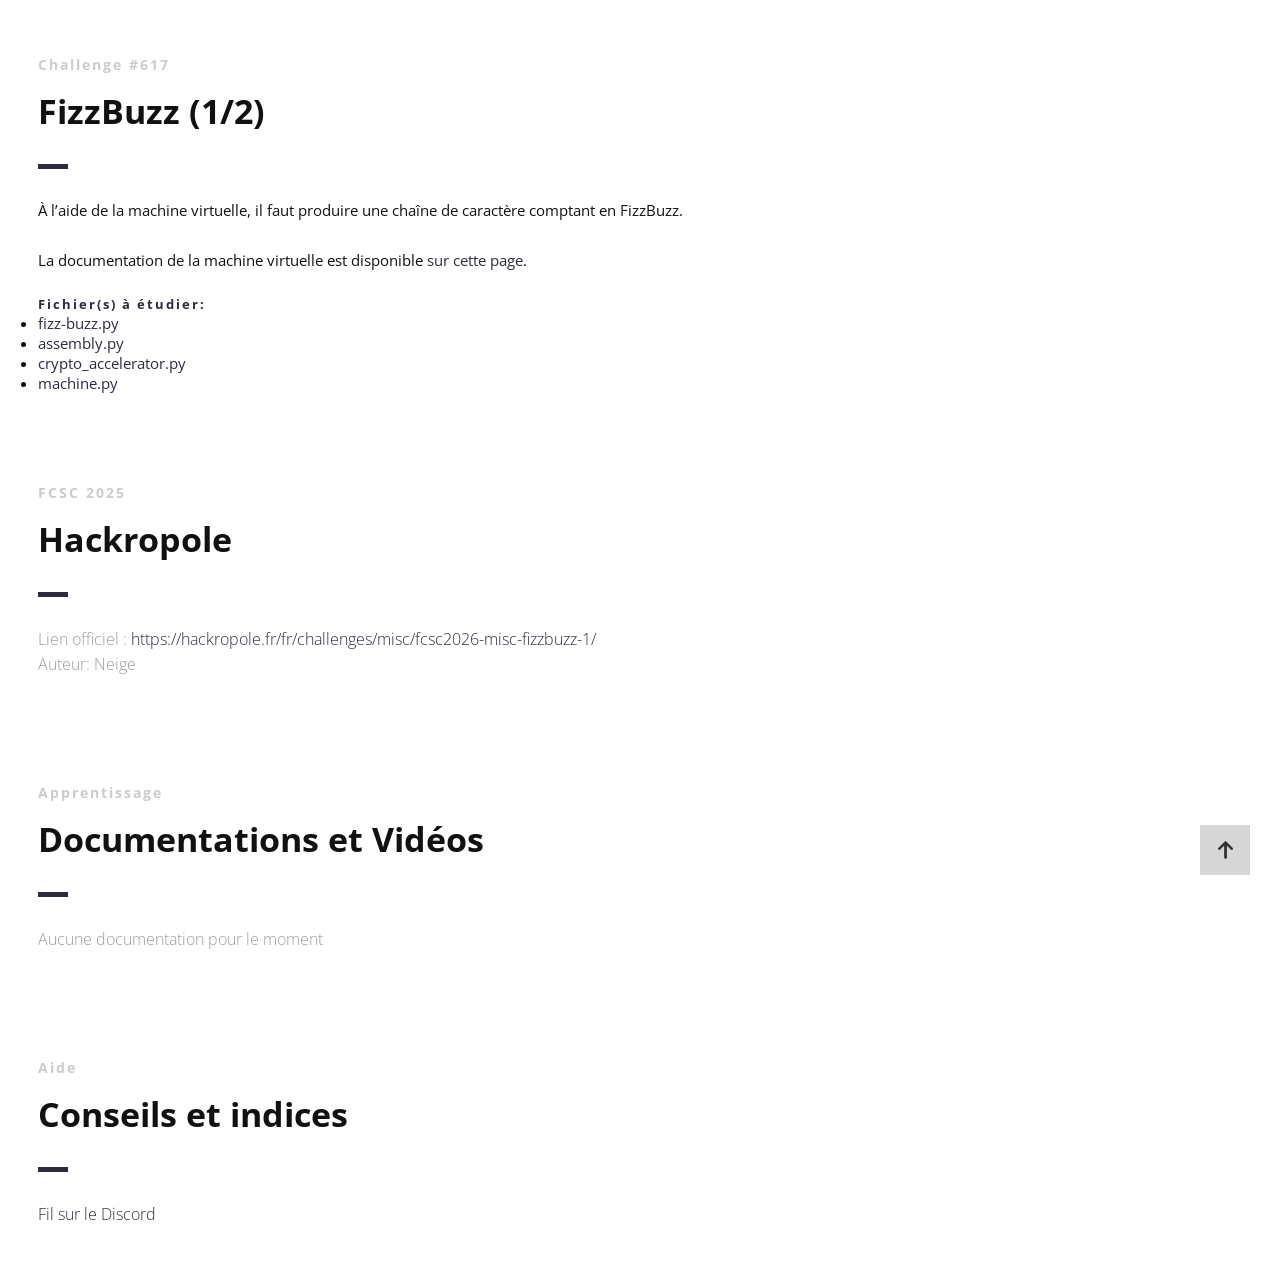
<file: presentation/index.html>
<!DOCTYPE html>
<html>

<head lang="fr">
    <meta charset="UTF-8">
    <!--Page Title-->
    <title>Hack-Oeil - Les CTFs de Cyrhades</title>
    <!--Meta Keywords and Description-->
    <meta name="keywords" content="">
    <meta name="description" content="">
    <meta name="viewport" content="width=device-width, initial-scale=1.0, user-scalable=no" />
    <link rel="shortcut icon" href="./assets/images/favicon.ico" title="Favicon" />
    <link rel="stylesheet" href="./assets/css/style.css">
    <link href='https://fonts.googleapis.com/css?family=Open+Sans:400,300,600,700,800' rel='stylesheet' type='text/css'>
    <script src="./assets/js/highlight.min.js"></script>
    <script>
        document.addEventListener('DOMContentLoaded', () => {
            // Vérifie si la fenêtre est dans une iframe
            if (window.self !== window.top) {
                document.querySelectorAll('a').forEach((link) => {
                    link.addEventListener('click', (event) => {
                        const a = event.target.closest('a[href^="http"]');
                        if (a) {
                            event.preventDefault();
                            window.parent.postMessage({
                                type: "open-external",
                                url: a.href
                            }, "*");
                        }
                    });
                });
            }
            // Active la coloration syntaxique :
            if (window.hljs) {
                hljs.highlightAll();
            } else {
                console.error("Highlight.js non chargé !");
            }
        });
    </script>
</head>

<body>

    <div id="wrapper">
        <!--Main Content Area-->
        <main id="content">
            <!--Ctf-->
            <section class="ctf scrollto">
                <article class="row clearfix">
                    <div class="col-1">
                        <div class="section-heading">
                            <h3>Challenge #617</h3>
                            <h2 class="section-title">FizzBuzz (1/2)</h2>
                            <p>
À l’aide de la machine virtuelle, il faut produire une chaîne de caractère comptant en FizzBuzz.
<br /><br />
La documentation de la machine virtuelle est disponible <a href="https://hackropole.fr/fr/doc/vm2026/">sur cette page</a>.
                            </p>
                            <h4>Fichier(s) à étudier:</h4>
                            <ul>
                                <li><a href="../files/fizz-buzz.py">fizz-buzz.py</a></li>
                                <li><a href="../files/assembly.py">assembly.py</a></li>
                                <li><a href="../files/crypto_accelerator.py">crypto_accelerator.py</a></li>
                                <li><a href="../files/machine.py">machine.py</a></li>
                            </ul>
                        </div>
                    </div>
                </article>

                <article class="row clearfix">
                    <div class="col-1">
                        <div class="section-heading">
                            <h3>FCSC 2025</h3>
                            <h2 class="section-title">Hackropole</h2>
                            <p class="section-subtitle">
                                Lien officiel :
                                <a target="_blank" href="https://hackropole.fr/fr/challenges/misc/fcsc2026-misc-fizzbuzz-1/">https://hackropole.fr/fr/challenges/misc/fcsc2026-misc-fizzbuzz-1/</a>
                                <br />
                                Auteur: Neige
                            </p>
                        </div>
                    </div>
                </article>

                <article class="row clearfix">
                    <div class="col-1">
                        <div class="section-heading">
                            <h3>Apprentissage</h3>
                            <h2 class="section-title">Documentations et Vidéos</h2>
                            <p class="section-subtitle">
                                Aucune documentation pour le moment
                            </p>
                        </div>
                    </div>
                </article>

                <article class="row clearfix">
                    <div class="col-1">
                        <div class="section-heading">
                            <h3>Aide</h3>
                            <h2 class="section-title">Conseils et indices</h2>
                            <p class="section-subtitle">
                                <a target="_blank"
                                    href="https://discord.com/channels/1175764392307077120/1175764601716092948">Fil sur
                                    le Discord</a>
                            </p>
                        </div>
                    </div>
                </article>
            </section>
            <!--End of Ctf-->
        </main>
        <!--End Main Content Area-->

        <a id="scrollUp" href="#wrapper" style="position: fixed; z-index: 1000;"
            aria-label="Remonter en haut de la page" title="Remonter en tête de site"></a>
    </div>
</body>

</html>
</file>
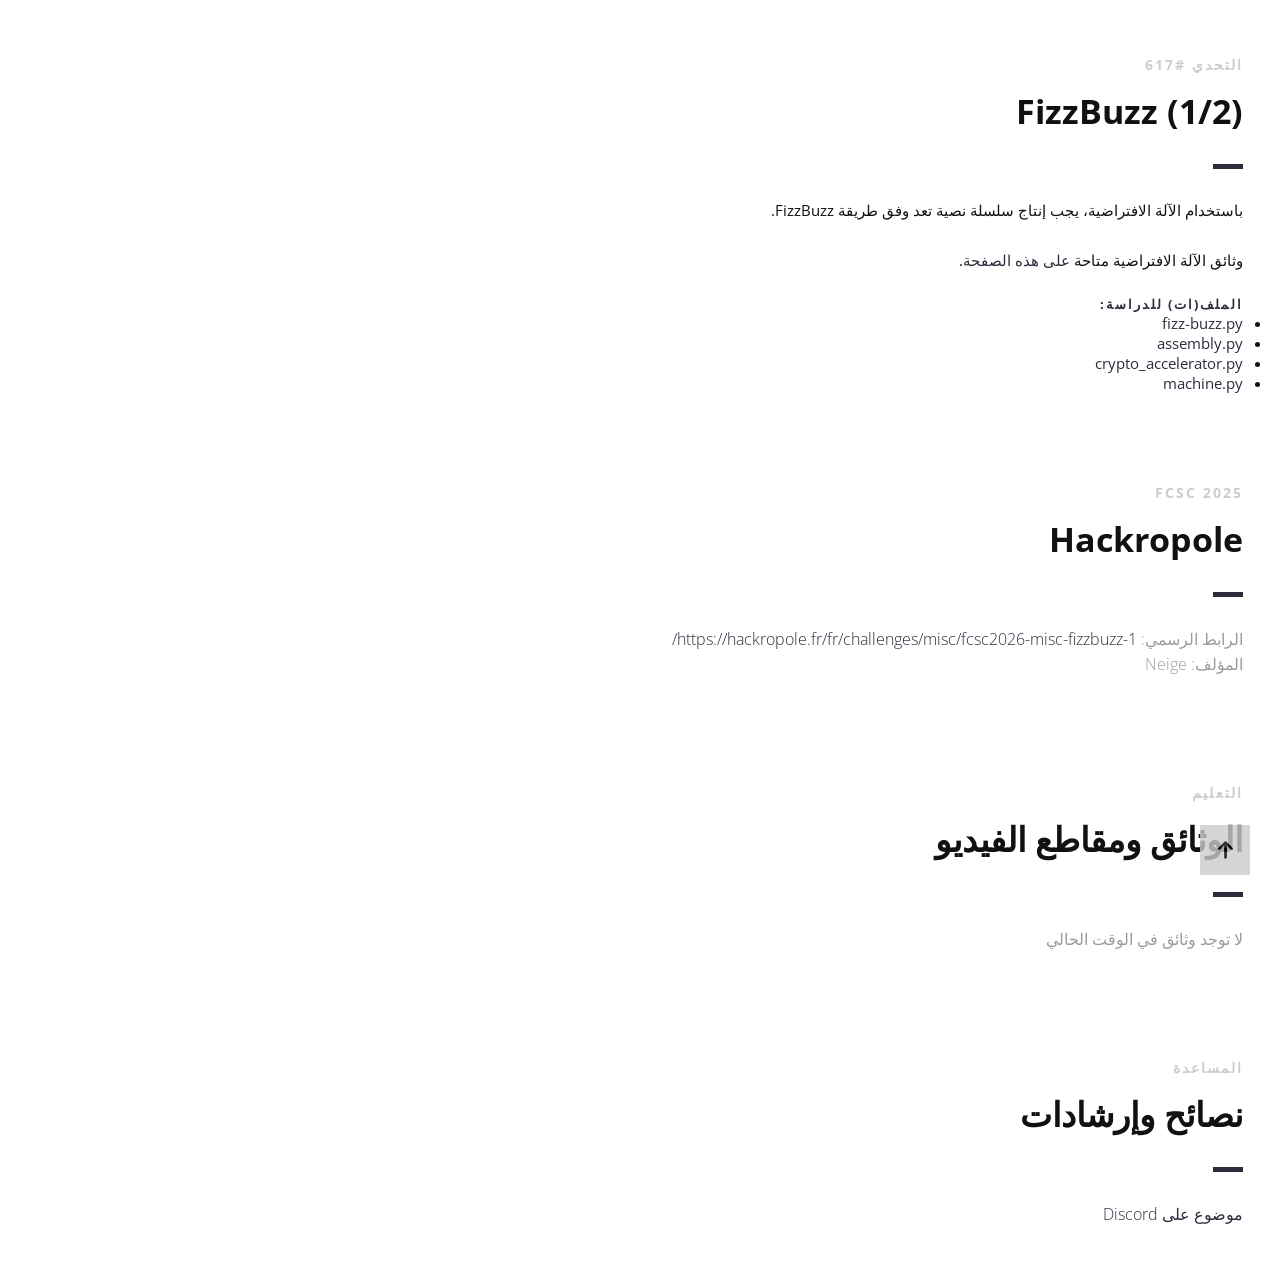
<file: presentation/index_ar.html>
<!DOCTYPE html>
<html lang="ar" dir="rtl">

<head>
    <meta charset="UTF-8">
    <!--Page Title-->
    <title>Hack-Oeil - تحديات Cyrhades في CTF</title>
    <!--Meta Keywords and Description-->
    <meta name="keywords" content="">
    <meta name="description" content="">
    <meta name="viewport" content="width=device-width, initial-scale=1.0, user-scalable=no" />
    <link rel="shortcut icon" href="./assets/images/favicon.ico" title="Favicon" />
    <link rel="stylesheet" href="./assets/css/style.css">
    <link href='https://fonts.googleapis.com/css?family=Open+Sans:400,300,600,700,800' rel='stylesheet' type='text/css'>
    <script src="./assets/js/highlight.min.js"></script>
    <script>
        document.addEventListener('DOMContentLoaded', () => {
            // التحقق مما إذا كانت النافذة داخل iframe
            if (window.self !== window.top) {
                document.querySelectorAll('a').forEach((link) => {
                    link.addEventListener('click', (event) => {
                        const a = event.target.closest('a[href^="http"]');
                        if (a) {
                            event.preventDefault();
                            window.parent.postMessage({
                                type: "open-external",
                                url: a.href
                            }, "*");
                        }
                    });
                });
            }
            // تفعيل تلوين التعليمات البرمجية:
            if (window.hljs) {
                hljs.highlightAll();
            } else {
                console.error("Highlight.js غير محمل!");
            }
        });
    </script>
</head>

<body>

    <div id="wrapper">
        <!--Main Content Area-->
        <main id="content">
            <!--Ctf-->
            <section class="ctf scrollto">
                <article class="row clearfix">
                    <div class="col-1">
                        <div class="section-heading">
                            <h3>التحدي #617</h3>
                            <h2 class="section-title">FizzBuzz (1/2)</h2>
                            <p>
باستخدام الآلة الافتراضية، يجب إنتاج سلسلة نصية تعد وفق طريقة FizzBuzz.
<br /><br />
وثائق الآلة الافتراضية متاحة <a href="https://hackropole.fr/fr/doc/vm2026/">على هذه الصفحة</a>.
                            </p>
                            <h4>الملف(ات) للدراسة:</h4>
                            <ul>
                                <li><a href="../files/fizz-buzz.py">fizz-buzz.py</a></li>
                                <li><a href="../files/assembly.py">assembly.py</a></li>
                                <li><a href="../files/crypto_accelerator.py">crypto_accelerator.py</a></li>
                                <li><a href="../files/machine.py">machine.py</a></li>
                            </ul>
                        </div>
                    </div>
                </article>

                <article class="row clearfix">
                    <div class="col-1">
                        <div class="section-heading">
                            <h3>FCSC 2025</h3>
                            <h2 class="section-title">Hackropole</h2>
                            <p class="section-subtitle">
                                الرابط الرسمي:
                                <a target="_blank" href="https://hackropole.fr/fr/challenges/misc/fcsc2026-misc-fizzbuzz-1/">https://hackropole.fr/fr/challenges/misc/fcsc2026-misc-fizzbuzz-1/</a>
                                <br />
                                المؤلف: Neige
                            </p>
                        </div>
                    </div>
                </article>

                <article class="row clearfix">
                    <div class="col-1">
                        <div class="section-heading">
                            <h3>التعليم</h3>
                            <h2 class="section-title">الوثائق ومقاطع الفيديو</h2>
                            <p class="section-subtitle">
                                لا توجد وثائق في الوقت الحالي
                            </p>
                        </div>
                    </div>
                </article>

                <article class="row clearfix">
                    <div class="col-1">
                        <div class="section-heading">
                            <h3>المساعدة</h3>
                            <h2 class="section-title">نصائح وإرشادات</h2>
                            <p class="section-subtitle">
                                <a target="_blank"
                                    href="https://discord.com/channels/1175764392307077120/1175764601716092948">موضوع
                                    على Discord</a>
                            </p>
                        </div>
                    </div>
                </article>
            </section>
            <!--End of Ctf-->
        </main>
        <!--End Main Content Area-->

        <a id="scrollUp" href="#wrapper" style="position: fixed; z-index: 1000;"
            aria-label="الرجوع إلى أعلى الصفحة" title="الرجوع إلى أعلى الموقع"></a>
    </div>
</body>

</html>
</file>
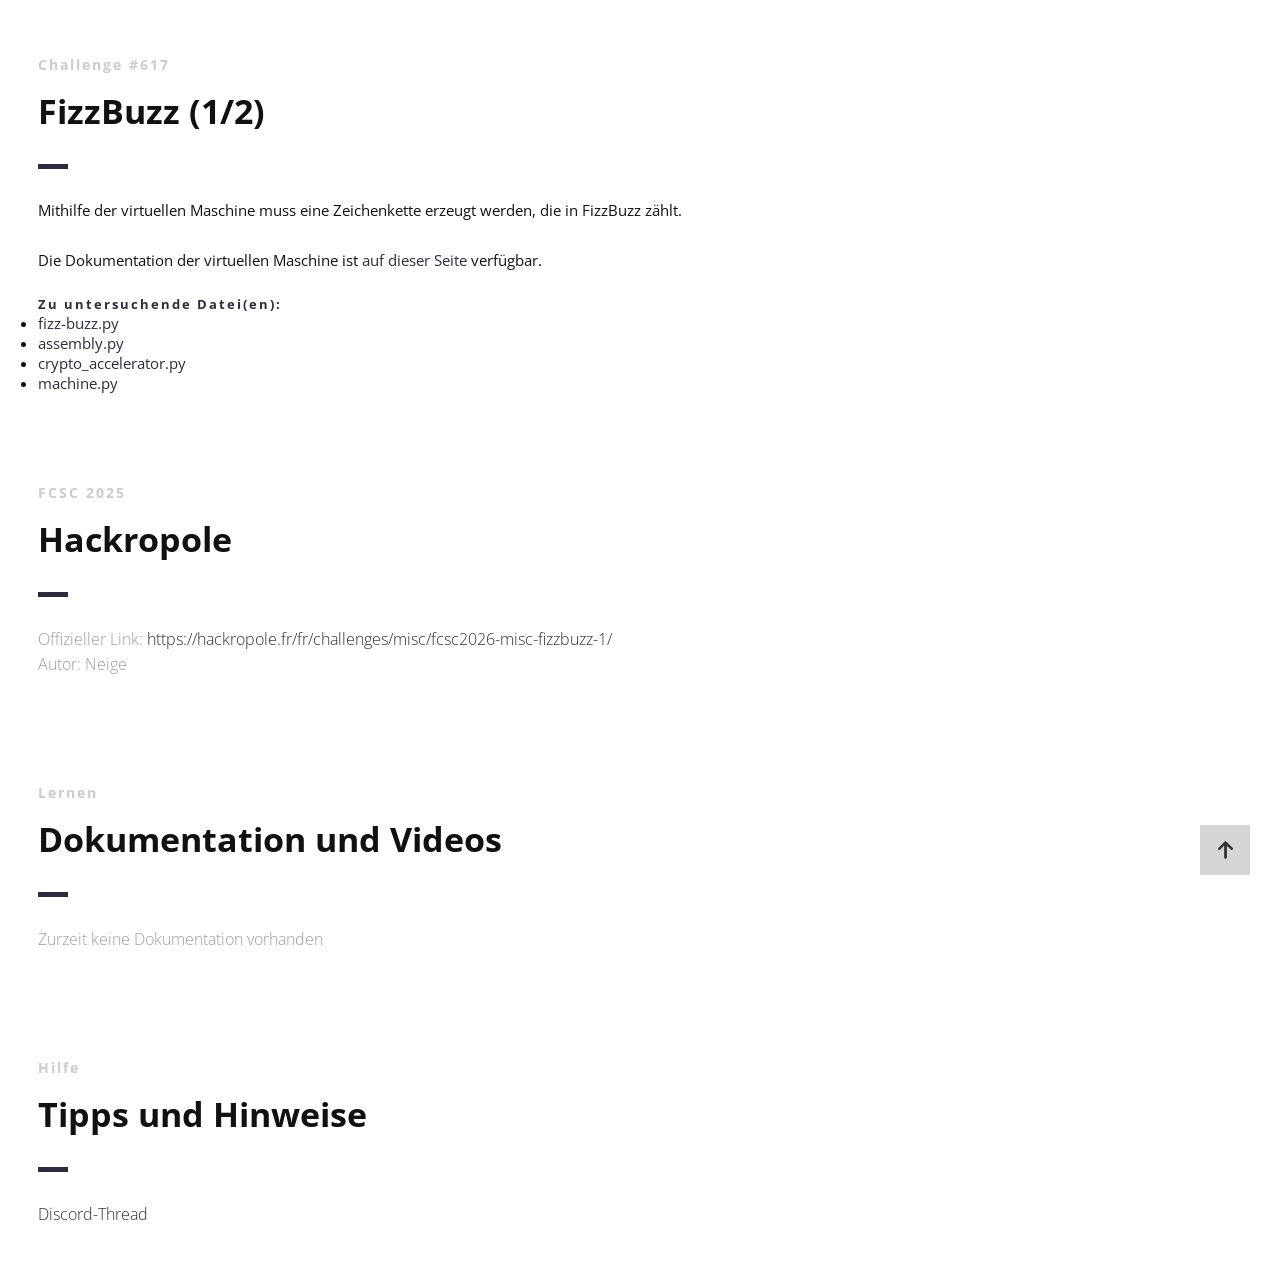
<file: presentation/index_de.html>
<!DOCTYPE html>
<html lang="de">

<head>
    <meta charset="UTF-8">
    <!--Page Title-->
    <title>Hack-Oeil - Die CTFs von Cyrhades</title>
    <!--Meta Keywords and Description-->
    <meta name="keywords" content="">
    <meta name="description" content="">
    <meta name="viewport" content="width=device-width, initial-scale=1.0, user-scalable=no" />
    <link rel="shortcut icon" href="./assets/images/favicon.ico" title="Favicon" />
    <link rel="stylesheet" href="./assets/css/style.css">
    <link href='https://fonts.googleapis.com/css?family=Open+Sans:400,300,600,700,800' rel='stylesheet' type='text/css'>
    <script src="./assets/js/highlight.min.js"></script>
    <script>
        document.addEventListener('DOMContentLoaded', () => {
            // Prüft, ob sich das Fenster in einem Iframe befindet
            if (window.self !== window.top) {
                document.querySelectorAll('a').forEach((link) => {
                    link.addEventListener('click', (event) => {
                        const a = event.target.closest('a[href^="http"]');
                        if (a) {
                            event.preventDefault();
                            window.parent.postMessage({
                                type: "open-external",
                                url: a.href
                            }, "*");
                        }
                    });
                });
            }
            // Syntax-Highlighting aktivieren:
            if (window.hljs) {
                hljs.highlightAll();
            } else {
                console.error("Highlight.js nicht geladen!");
            }
        });
    </script>
</head>

<body>

    <div id="wrapper">
        <!--Main Content Area-->
        <main id="content">
            <!--Ctf-->
            <section class="ctf scrollto">
                <article class="row clearfix">
                    <div class="col-1">
                        <div class="section-heading">
                            <h3>Challenge #617</h3>
                            <h2 class="section-title">FizzBuzz (1/2)</h2>
                            <p>
Mithilfe der virtuellen Maschine muss eine Zeichenkette erzeugt werden, die in FizzBuzz zählt.
<br /><br />
Die Dokumentation der virtuellen Maschine ist <a href="https://hackropole.fr/fr/doc/vm2026/">auf dieser Seite</a> verfügbar.
                            </p>
                            <h4>Zu untersuchende Datei(en):</h4>
                            <ul>
                                <li><a href="../files/fizz-buzz.py">fizz-buzz.py</a></li>
                                <li><a href="../files/assembly.py">assembly.py</a></li>
                                <li><a href="../files/crypto_accelerator.py">crypto_accelerator.py</a></li>
                                <li><a href="../files/machine.py">machine.py</a></li>
                            </ul>
                        </div>
                    </div>
                </article>

                <article class="row clearfix">
                    <div class="col-1">
                        <div class="section-heading">
                            <h3>FCSC 2025</h3>
                            <h2 class="section-title">Hackropole</h2>
                            <p class="section-subtitle">
                                Offizieller Link:
                                <a target="_blank" href="https://hackropole.fr/fr/challenges/misc/fcsc2026-misc-fizzbuzz-1/">https://hackropole.fr/fr/challenges/misc/fcsc2026-misc-fizzbuzz-1/</a>
                                <br />
                                Autor: Neige
                            </p>
                        </div>
                    </div>
                </article>

                <article class="row clearfix">
                    <div class="col-1">
                        <div class="section-heading">
                            <h3>Lernen</h3>
                            <h2 class="section-title">Dokumentation und Videos</h2>
                            <p class="section-subtitle">
                                Zurzeit keine Dokumentation vorhanden
                            </p>
                        </div>
                    </div>
                </article>

                <article class="row clearfix">
                    <div class="col-1">
                        <div class="section-heading">
                            <h3>Hilfe</h3>
                            <h2 class="section-title">Tipps und Hinweise</h2>
                            <p class="section-subtitle">
                                <a target="_blank"
                                    href="https://discord.com/channels/1175764392307077120/1175764601716092948">Discord-Thread</a>
                            </p>
                        </div>
                    </div>
                </article>
            </section>
            <!--End of Ctf-->
        </main>
        <!--End Main Content Area-->

        <a id="scrollUp" href="#wrapper" style="position: fixed; z-index: 1000;"
            aria-label="Nach oben scrollen" title="Nach oben scrollen"></a>
    </div>
</body>

</html>
</file>
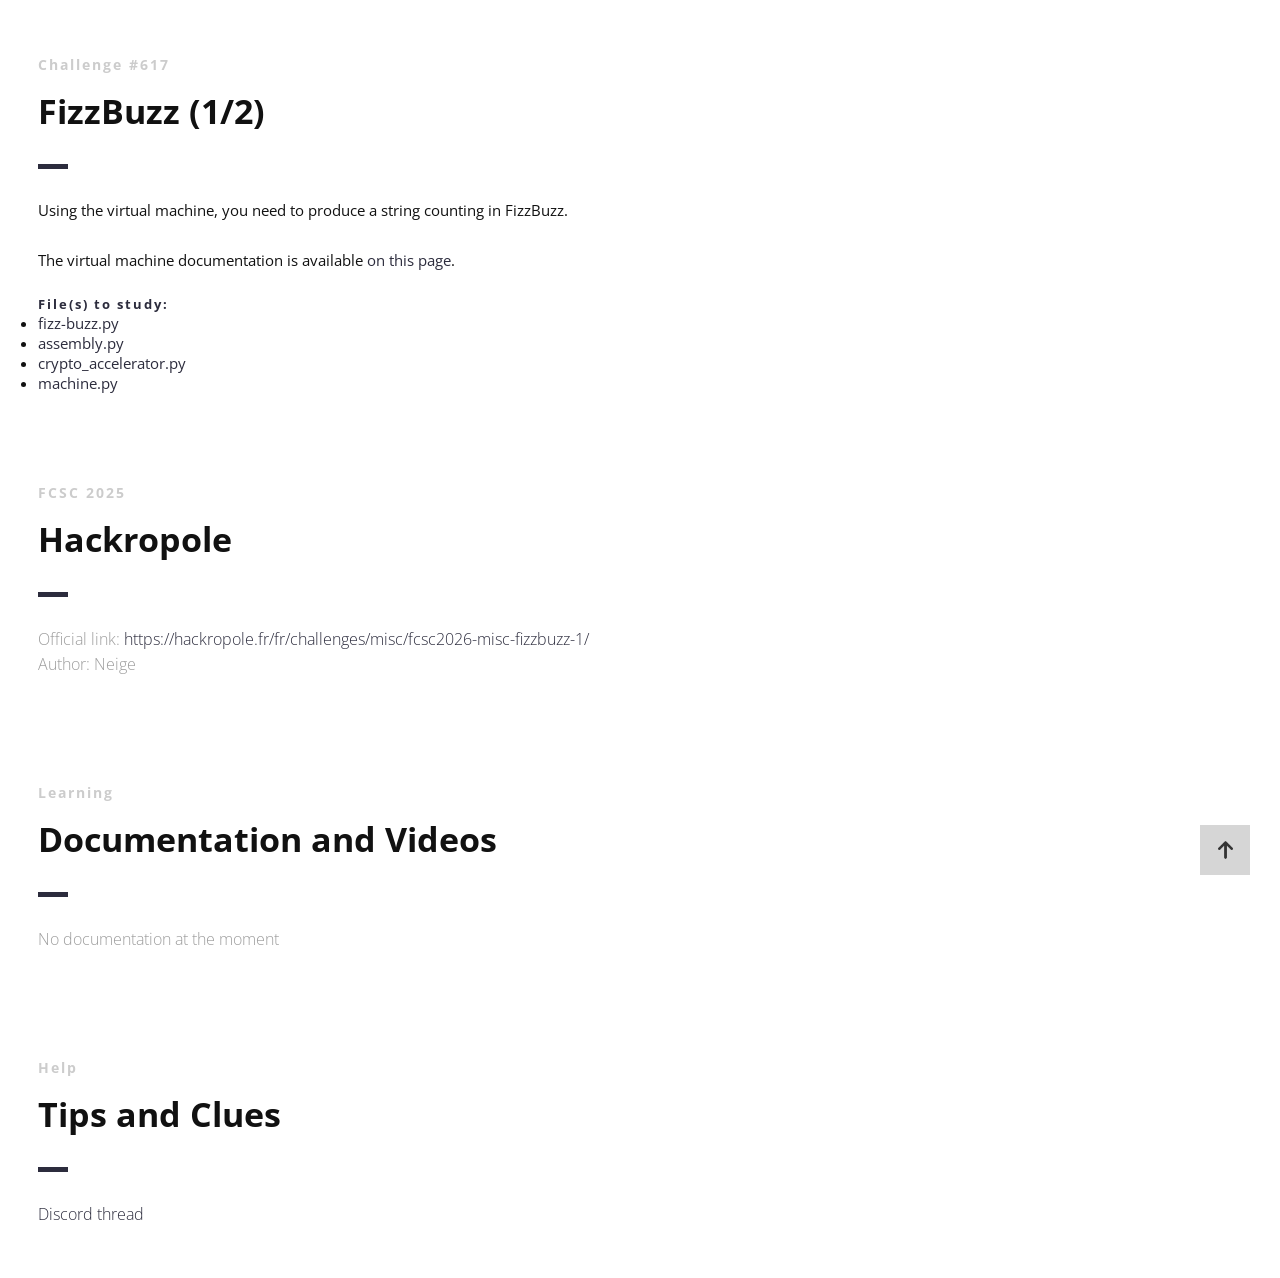
<file: presentation/index_en.html>
<!DOCTYPE html>
<html lang="en">

<head>
    <meta charset="UTF-8">
    <!--Page Title-->
    <title>Hack-Oeil - Cyrhades' CTFs</title>
    <!--Meta Keywords and Description-->
    <meta name="keywords" content="">
    <meta name="description" content="">
    <meta name="viewport" content="width=device-width, initial-scale=1.0, user-scalable=no" />
    <link rel="shortcut icon" href="./assets/images/favicon.ico" title="Favicon" />
    <link rel="stylesheet" href="./assets/css/style.css">
    <link href='https://fonts.googleapis.com/css?family=Open+Sans:400,300,600,700,800' rel='stylesheet' type='text/css'>
    <script src="./assets/js/highlight.min.js"></script>
    <script>
        document.addEventListener('DOMContentLoaded', () => {
            // Checks if the window is in an iframe
            if (window.self !== window.top) {
                document.querySelectorAll('a').forEach((link) => {
                    link.addEventListener('click', (event) => {
                        const a = event.target.closest('a[href^="http"]');
                        if (a) {
                            event.preventDefault();
                            window.parent.postMessage({
                                type: "open-external",
                                url: a.href
                            }, "*");
                        }
                    });
                });
            }
            // Enables syntax highlighting:
            if (window.hljs) {
                hljs.highlightAll();
            } else {
                console.error("Highlight.js not loaded!");
            }
        });
    </script>
</head>

<body>

    <div id="wrapper">
        <!--Main Content Area-->
        <main id="content">
            <!--Ctf-->
            <section class="ctf scrollto">
                <article class="row clearfix">
                    <div class="col-1">
                        <div class="section-heading">
                            <h3>Challenge #617</h3>
                            <h2 class="section-title">FizzBuzz (1/2)</h2>
                            <p>
Using the virtual machine, you need to produce a string counting in FizzBuzz.
<br /><br />
The virtual machine documentation is available <a href="https://hackropole.fr/fr/doc/vm2026/">on this page</a>.
                            </p>
                            <h4>File(s) to study:</h4>
                            <ul>
                                <li><a href="../files/fizz-buzz.py">fizz-buzz.py</a></li>
                                <li><a href="../files/assembly.py">assembly.py</a></li>
                                <li><a href="../files/crypto_accelerator.py">crypto_accelerator.py</a></li>
                                <li><a href="../files/machine.py">machine.py</a></li>
                            </ul>
                        </div>
                    </div>
                </article>

                <article class="row clearfix">
                    <div class="col-1">
                        <div class="section-heading">
                            <h3>FCSC 2025</h3>
                            <h2 class="section-title">Hackropole</h2>
                            <p class="section-subtitle">
                                Official link:
                                <a target="_blank" href="https://hackropole.fr/fr/challenges/misc/fcsc2026-misc-fizzbuzz-1/">https://hackropole.fr/fr/challenges/misc/fcsc2026-misc-fizzbuzz-1/</a>
                                <br />
                                Author: Neige
                            </p>
                        </div>
                    </div>
                </article>

                <article class="row clearfix">
                    <div class="col-1">
                        <div class="section-heading">
                            <h3>Learning</h3>
                            <h2 class="section-title">Documentation and Videos</h2>
                            <p class="section-subtitle">
                                No documentation at the moment
                            </p>
                        </div>
                    </div>
                </article>

                <article class="row clearfix">
                    <div class="col-1">
                        <div class="section-heading">
                            <h3>Help</h3>
                            <h2 class="section-title">Tips and Clues</h2>
                            <p class="section-subtitle">
                                <a target="_blank"
                                    href="https://discord.com/channels/1175764392307077120/1175764601716092948">Discord
                                    thread</a>
                            </p>
                        </div>
                    </div>
                </article>
            </section>
            <!--End of Ctf-->
        </main>
        <!--End Main Content Area-->

        <a id="scrollUp" href="#wrapper" style="position: fixed; z-index: 1000;"
            aria-label="Scroll to top" title="Scroll to top"></a>
    </div>
</body>

</html>
</file>
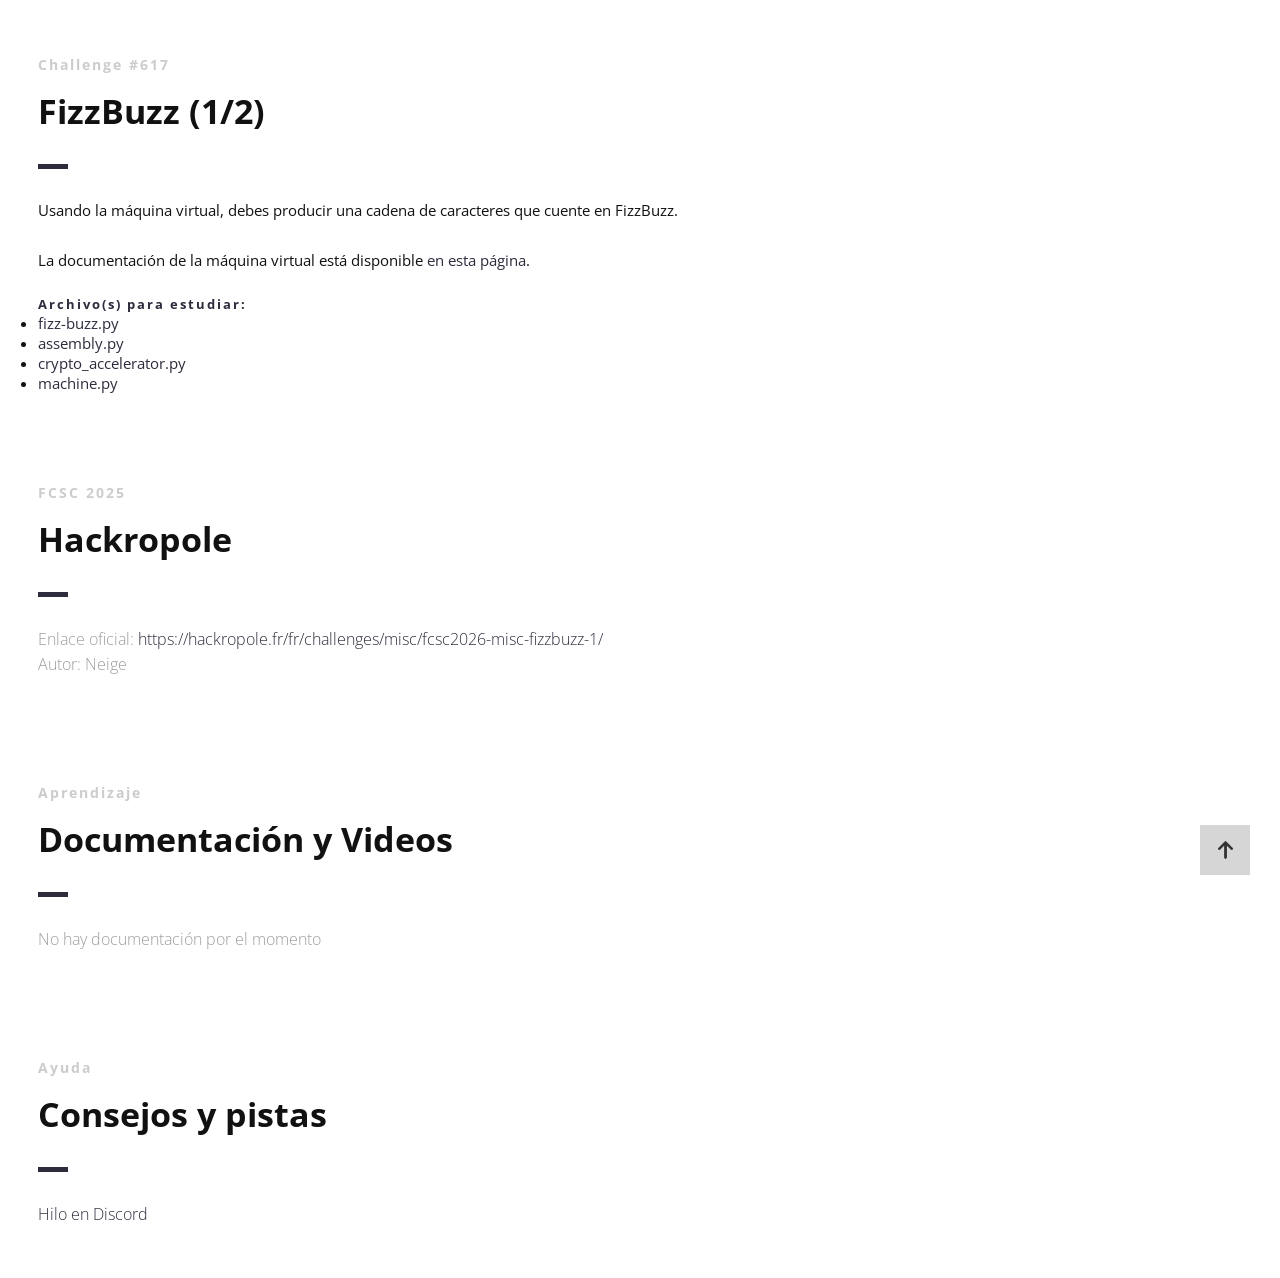
<file: presentation/index_es.html>
<!DOCTYPE html>
<html lang="es">

<head>
    <meta charset="UTF-8">
    <!--Page Title-->
    <title>Hack-Oeil - Los CTFs de Cyrhades</title>
    <!--Meta Keywords and Description-->
    <meta name="keywords" content="">
    <meta name="description" content="">
    <meta name="viewport" content="width=device-width, initial-scale=1.0, user-scalable=no" />
    <link rel="shortcut icon" href="./assets/images/favicon.ico" title="Favicon" />
    <link rel="stylesheet" href="./assets/css/style.css">
    <link href='https://fonts.googleapis.com/css?family=Open+Sans:400,300,600,700,800' rel='stylesheet' type='text/css'>
    <script src="./assets/js/highlight.min.js"></script>
    <script>
        document.addEventListener('DOMContentLoaded', () => {
            // Comprueba si la ventana está en un iframe
            if (window.self !== window.top) {
                document.querySelectorAll('a').forEach((link) => {
                    link.addEventListener('click', (event) => {
                        const a = event.target.closest('a[href^="http"]');
                        if (a) {
                            event.preventDefault();
                            window.parent.postMessage({
                                type: "open-external",
                                url: a.href
                            }, "*");
                        }
                    });
                });
            }
            // Activa el resaltado de sintaxis:
            if (window.hljs) {
                hljs.highlightAll();
            } else {
                console.error("¡Highlight.js no está cargado!");
            }
        });
    </script>
</head>

<body>

    <div id="wrapper">
        <!--Main Content Area-->
        <main id="content">
            <!--Ctf-->
            <section class="ctf scrollto">
                <article class="row clearfix">
                    <div class="col-1">
                        <div class="section-heading">
                            <h3>Challenge #617</h3>
                            <h2 class="section-title">FizzBuzz (1/2)</h2>
                            <p>
Usando la máquina virtual, debes producir una cadena de caracteres que cuente en FizzBuzz.
<br /><br />
La documentación de la máquina virtual está disponible <a href="https://hackropole.fr/fr/doc/vm2026/">en esta página</a>.
                            </p>
                            <h4>Archivo(s) para estudiar:</h4>
                            <ul>
                                <li><a href="../files/fizz-buzz.py">fizz-buzz.py</a></li>
                                <li><a href="../files/assembly.py">assembly.py</a></li>
                                <li><a href="../files/crypto_accelerator.py">crypto_accelerator.py</a></li>
                                <li><a href="../files/machine.py">machine.py</a></li>
                            </ul>
                        </div>
                    </div>
                </article>

                <article class="row clearfix">
                    <div class="col-1">
                        <div class="section-heading">
                            <h3>FCSC 2025</h3>
                            <h2 class="section-title">Hackropole</h2>
                            <p class="section-subtitle">
                                Enlace oficial:
                                <a target="_blank" href="https://hackropole.fr/fr/challenges/misc/fcsc2026-misc-fizzbuzz-1/">https://hackropole.fr/fr/challenges/misc/fcsc2026-misc-fizzbuzz-1/</a>
                                <br />
                                Autor: Neige
                            </p>
                        </div>
                    </div>
                </article>

                <article class="row clearfix">
                    <div class="col-1">
                        <div class="section-heading">
                            <h3>Aprendizaje</h3>
                            <h2 class="section-title">Documentación y Videos</h2>
                            <p class="section-subtitle">
                                No hay documentación por el momento
                            </p>
                        </div>
                    </div>
                </article>

                <article class="row clearfix">
                    <div class="col-1">
                        <div class="section-heading">
                            <h3>Ayuda</h3>
                            <h2 class="section-title">Consejos y pistas</h2>
                            <p class="section-subtitle">
                                <a target="_blank"
                                    href="https://discord.com/channels/1175764392307077120/1175764601716092948">Hilo en
                                    Discord</a>
                            </p>
                        </div>
                    </div>
                </article>
            </section>
            <!--End of Ctf-->
        </main>
        <!--End Main Content Area-->

        <a id="scrollUp" href="#wrapper" style="position: fixed; z-index: 1000;"
            aria-label="Volver arriba" title="Volver al inicio del sitio"></a>
    </div>
</body>

</html>
</file>
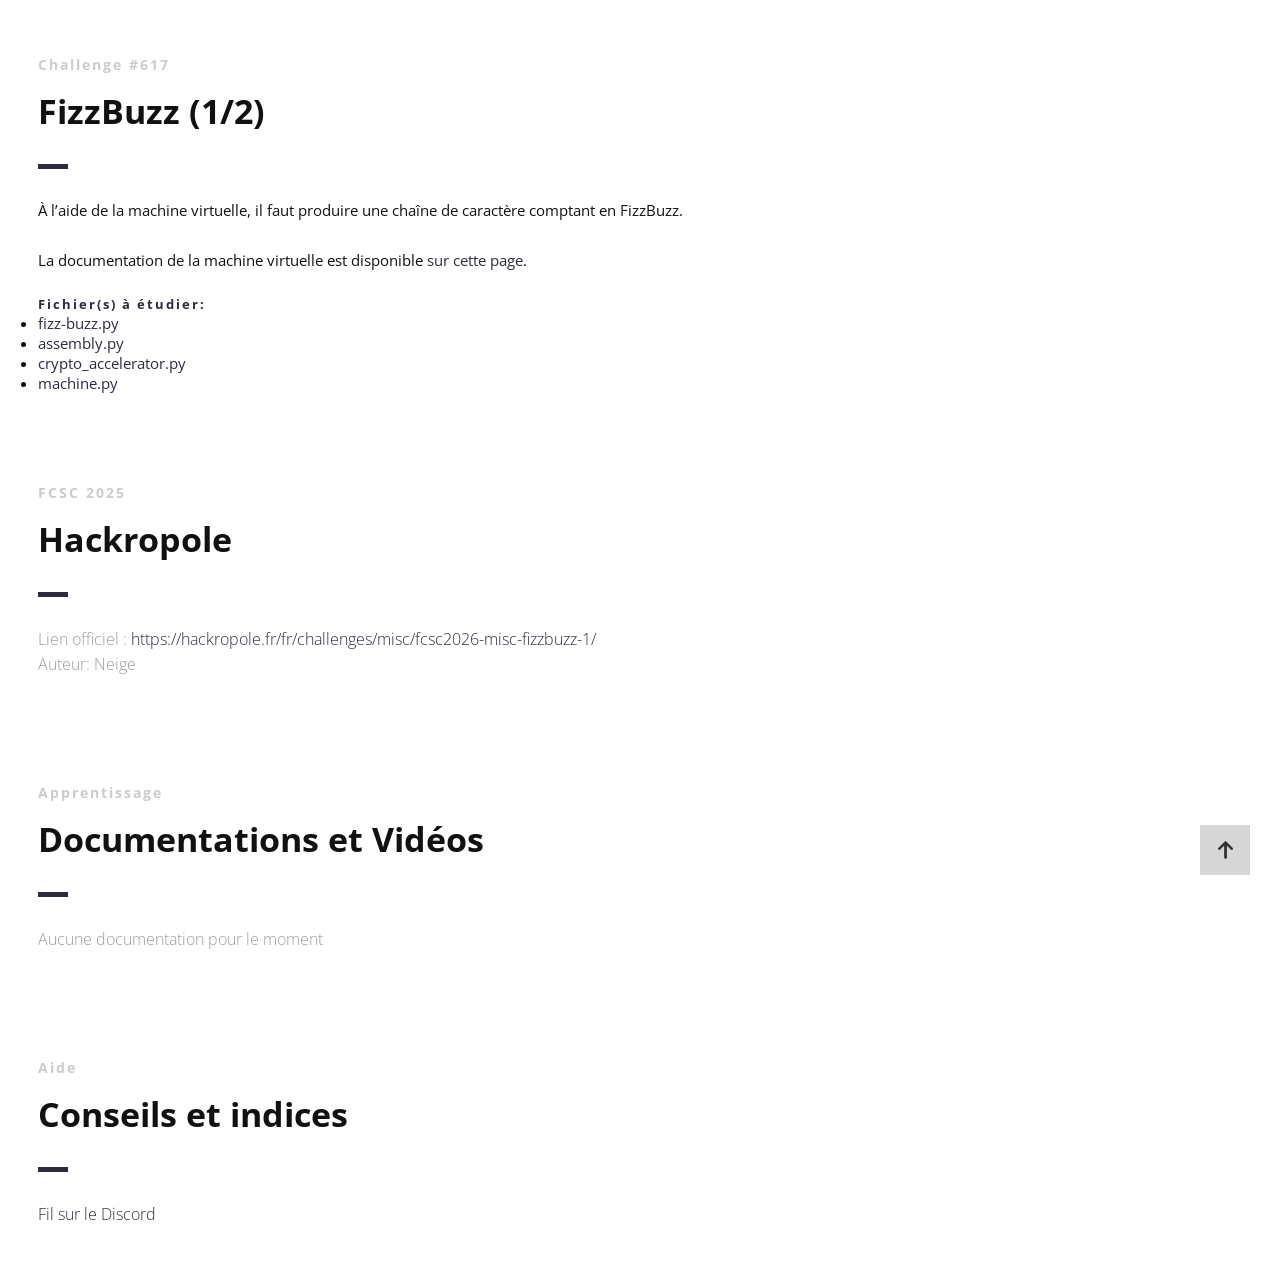
<file: presentation/index_fr.html>
<!DOCTYPE html>
<html lang="fr">

<head>
    <meta charset="UTF-8">
    <!--Page Title-->
    <title>Hack-Oeil - Les CTFs de Cyrhades</title>
    <!--Meta Keywords and Description-->
    <meta name="keywords" content="">
    <meta name="description" content="">
    <meta name="viewport" content="width=device-width, initial-scale=1.0, user-scalable=no" />
    <link rel="shortcut icon" href="./assets/images/favicon.ico" title="Favicon" />
    <link rel="stylesheet" href="./assets/css/style.css">
    <link href='https://fonts.googleapis.com/css?family=Open+Sans:400,300,600,700,800' rel='stylesheet' type='text/css'>
    <script src="./assets/js/highlight.min.js"></script>
    <script>
        document.addEventListener('DOMContentLoaded', () => {
            // Vérifie si la fenêtre est dans une iframe
            if (window.self !== window.top) {
                document.querySelectorAll('a').forEach((link) => {
                    link.addEventListener('click', (event) => {
                        const a = event.target.closest('a[href^="http"]');
                        if (a) {
                            event.preventDefault();
                            window.parent.postMessage({
                                type: "open-external",
                                url: a.href
                            }, "*");
                        }
                    });
                });
            }
            // Active la coloration syntaxique :
            if (window.hljs) {
                hljs.highlightAll();
            } else {
                console.error("Highlight.js non chargé !");
            }
        });
    </script>
</head>

<body>

    <div id="wrapper">
        <!--Main Content Area-->
        <main id="content">
            <!--Ctf-->
            <section class="ctf scrollto">
                <article class="row clearfix">
                    <div class="col-1">
                        <div class="section-heading">
                            <h3>Challenge #617</h3>
                            <h2 class="section-title">FizzBuzz (1/2)</h2>
                            <p>
À l’aide de la machine virtuelle, il faut produire une chaîne de caractère comptant en FizzBuzz.
<br /><br />
La documentation de la machine virtuelle est disponible <a href="https://hackropole.fr/fr/doc/vm2026/">sur cette page</a>.
                            </p>
                            <h4>Fichier(s) à étudier:</h4>
                            <ul>
                                <li><a href="../files/fizz-buzz.py">fizz-buzz.py</a></li>
                                <li><a href="../files/assembly.py">assembly.py</a></li>
                                <li><a href="../files/crypto_accelerator.py">crypto_accelerator.py</a></li>
                                <li><a href="../files/machine.py">machine.py</a></li>
                            </ul>
                        </div>
                    </div>
                </article>

                <article class="row clearfix">
                    <div class="col-1">
                        <div class="section-heading">
                            <h3>FCSC 2025</h3>
                            <h2 class="section-title">Hackropole</h2>
                            <p class="section-subtitle">
                                Lien officiel :
                                <a target="_blank" href="https://hackropole.fr/fr/challenges/misc/fcsc2026-misc-fizzbuzz-1/">https://hackropole.fr/fr/challenges/misc/fcsc2026-misc-fizzbuzz-1/</a>
                                <br />
                                Auteur: Neige
                            </p>
                        </div>
                    </div>
                </article>

                <article class="row clearfix">
                    <div class="col-1">
                        <div class="section-heading">
                            <h3>Apprentissage</h3>
                            <h2 class="section-title">Documentations et Vidéos</h2>
                            <p class="section-subtitle">
                                Aucune documentation pour le moment
                            </p>
                        </div>
                    </div>
                </article>

                <article class="row clearfix">
                    <div class="col-1">
                        <div class="section-heading">
                            <h3>Aide</h3>
                            <h2 class="section-title">Conseils et indices</h2>
                            <p class="section-subtitle">
                                <a target="_blank"
                                    href="https://discord.com/channels/1175764392307077120/1175764601716092948">Fil sur
                                    le Discord</a>
                            </p>
                        </div>
                    </div>
                </article>
            </section>
            <!--End of Ctf-->
        </main>
        <!--End Main Content Area-->

        <a id="scrollUp" href="#wrapper" style="position: fixed; z-index: 1000;"
            aria-label="Remonter en haut de la page" title="Remonter en tête de site"></a>
    </div>
</body>

</html>
</file>
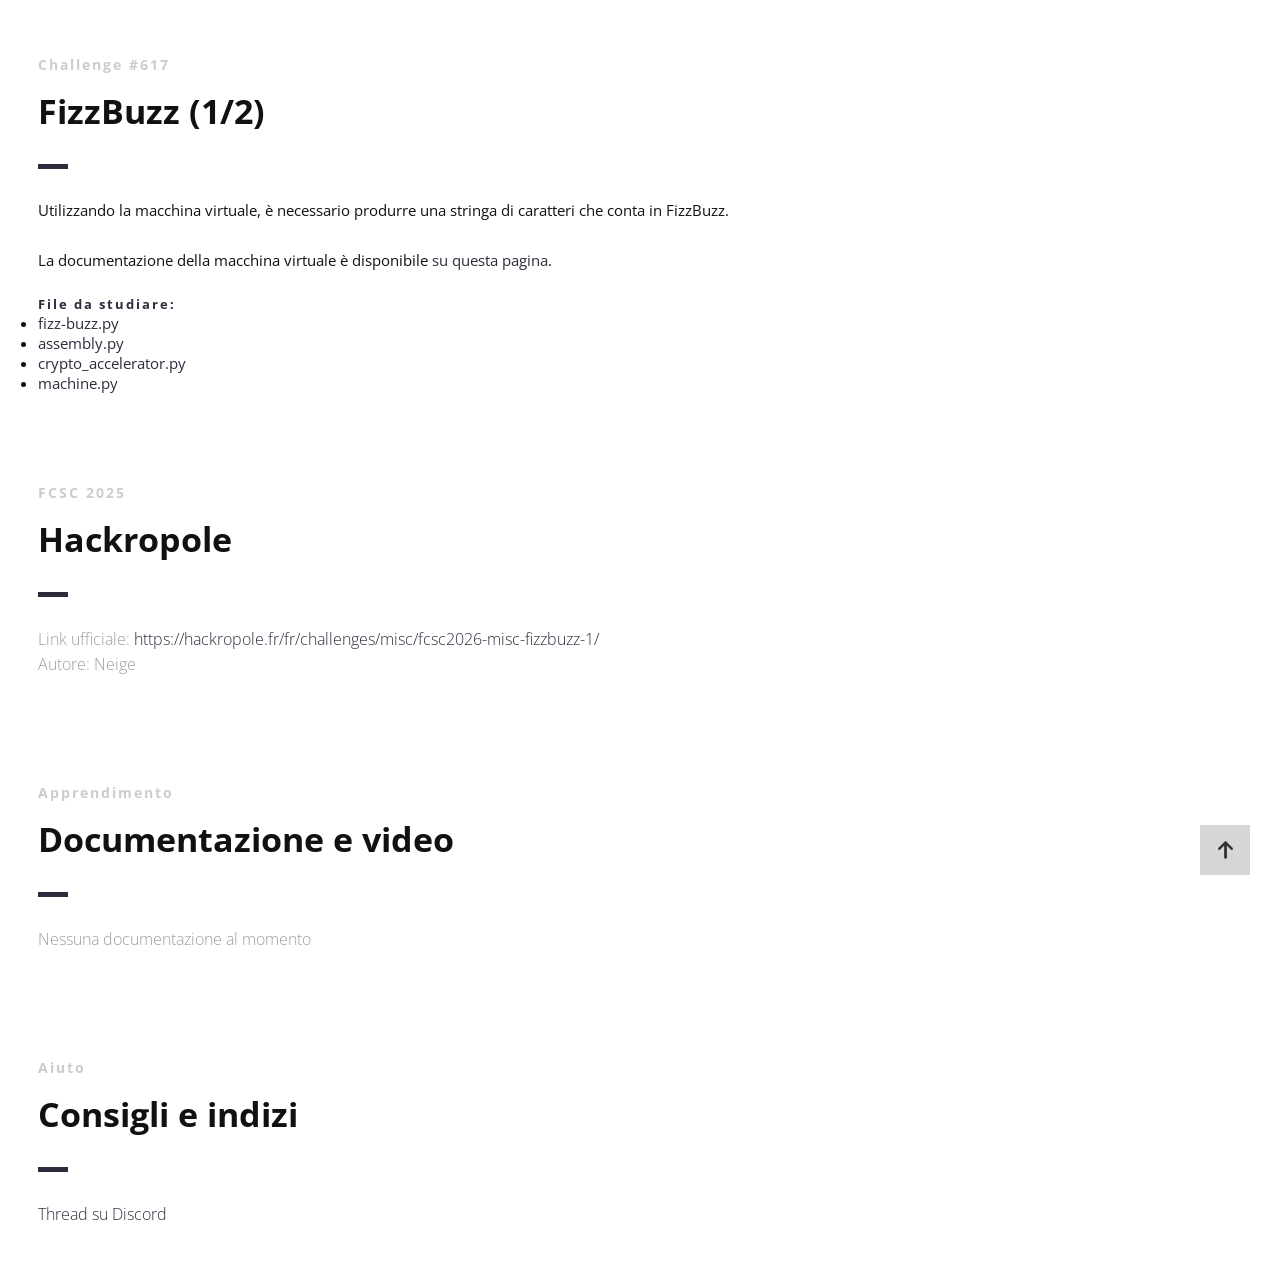
<file: presentation/index_it.html>
<!DOCTYPE html>
<html lang="it">

<head>
    <meta charset="UTF-8">
    <!--Page Title-->
    <title>Hack-Oeil - Le CTF di Cyrhades</title>
    <!--Meta Keywords and Description-->
    <meta name="keywords" content="">
    <meta name="description" content="">
    <meta name="viewport" content="width=device-width, initial-scale=1.0, user-scalable=no" />
    <link rel="shortcut icon" href="./assets/images/favicon.ico" title="Favicon" />
    <link rel="stylesheet" href="./assets/css/style.css">
    <link href='https://fonts.googleapis.com/css?family=Open+Sans:400,300,600,700,800' rel='stylesheet' type='text/css'>
    <script src="./assets/js/highlight.min.js"></script>
    <script>
        document.addEventListener('DOMContentLoaded', () => {
            // Controlla se la finestra si trova in un iframe
            if (window.self !== window.top) {
                document.querySelectorAll('a').forEach((link) => {
                    link.addEventListener('click', (event) => {
                        const a = event.target.closest('a[href^="http"]');
                        if (a) {
                            event.preventDefault();
                            window.parent.postMessage({
                                type: "open-external",
                                url: a.href
                            }, "*");
                        }
                    });
                });
            }
            // Attiva l'evidenziazione della sintassi:
            if (window.hljs) {
                hljs.highlightAll();
            } else {
                console.error("Highlight.js non caricato!");
            }
        });
    </script>
</head>

<body>

    <div id="wrapper">
        <!--Main Content Area-->
        <main id="content">
            <!--Ctf-->
            <section class="ctf scrollto">
                <article class="row clearfix">
                    <div class="col-1">
                        <div class="section-heading">
                            <h3>Challenge #617</h3>
                            <h2 class="section-title">FizzBuzz (1/2)</h2>
                            <p>
Utilizzando la macchina virtuale, è necessario produrre una stringa di caratteri che conta in FizzBuzz.
<br /><br />
La documentazione della macchina virtuale è disponibile <a href="https://hackropole.fr/fr/doc/vm2026/">su questa pagina</a>.
                            </p>
                            <h4>File da studiare:</h4>
                            <ul>
                                <li><a href="../files/fizz-buzz.py">fizz-buzz.py</a></li>
                                <li><a href="../files/assembly.py">assembly.py</a></li>
                                <li><a href="../files/crypto_accelerator.py">crypto_accelerator.py</a></li>
                                <li><a href="../files/machine.py">machine.py</a></li>
                            </ul>
                        </div>
                    </div>
                </article>

                <article class="row clearfix">
                    <div class="col-1">
                        <div class="section-heading">
                            <h3>FCSC 2025</h3>
                            <h2 class="section-title">Hackropole</h2>
                            <p class="section-subtitle">
                                Link ufficiale:
                                <a target="_blank" href="https://hackropole.fr/fr/challenges/misc/fcsc2026-misc-fizzbuzz-1/">https://hackropole.fr/fr/challenges/misc/fcsc2026-misc-fizzbuzz-1/</a>
                                <br />
                                Autore: Neige
                            </p>
                        </div>
                    </div>
                </article>

                <article class="row clearfix">
                    <div class="col-1">
                        <div class="section-heading">
                            <h3>Apprendimento</h3>
                            <h2 class="section-title">Documentazione e video</h2>
                            <p class="section-subtitle">
                                Nessuna documentazione al momento
                            </p>
                        </div>
                    </div>
                </article>

                <article class="row clearfix">
                    <div class="col-1">
                        <div class="section-heading">
                            <h3>Aiuto</h3>
                            <h2 class="section-title">Consigli e indizi</h2>
                            <p class="section-subtitle">
                                <a target="_blank"
                                    href="https://discord.com/channels/1175764392307077120/1175764601716092948">Thread
                                    su Discord</a>
                            </p>
                        </div>
                    </div>
                </article>
            </section>
            <!--End of Ctf-->
        </main>
        <!--End Main Content Area-->

        <a id="scrollUp" href="#wrapper" style="position: fixed; z-index: 1000;"
            aria-label="Torna in cima alla pagina" title="Torna in cima al sito"></a>
    </div>
</body>

</html>
</file>
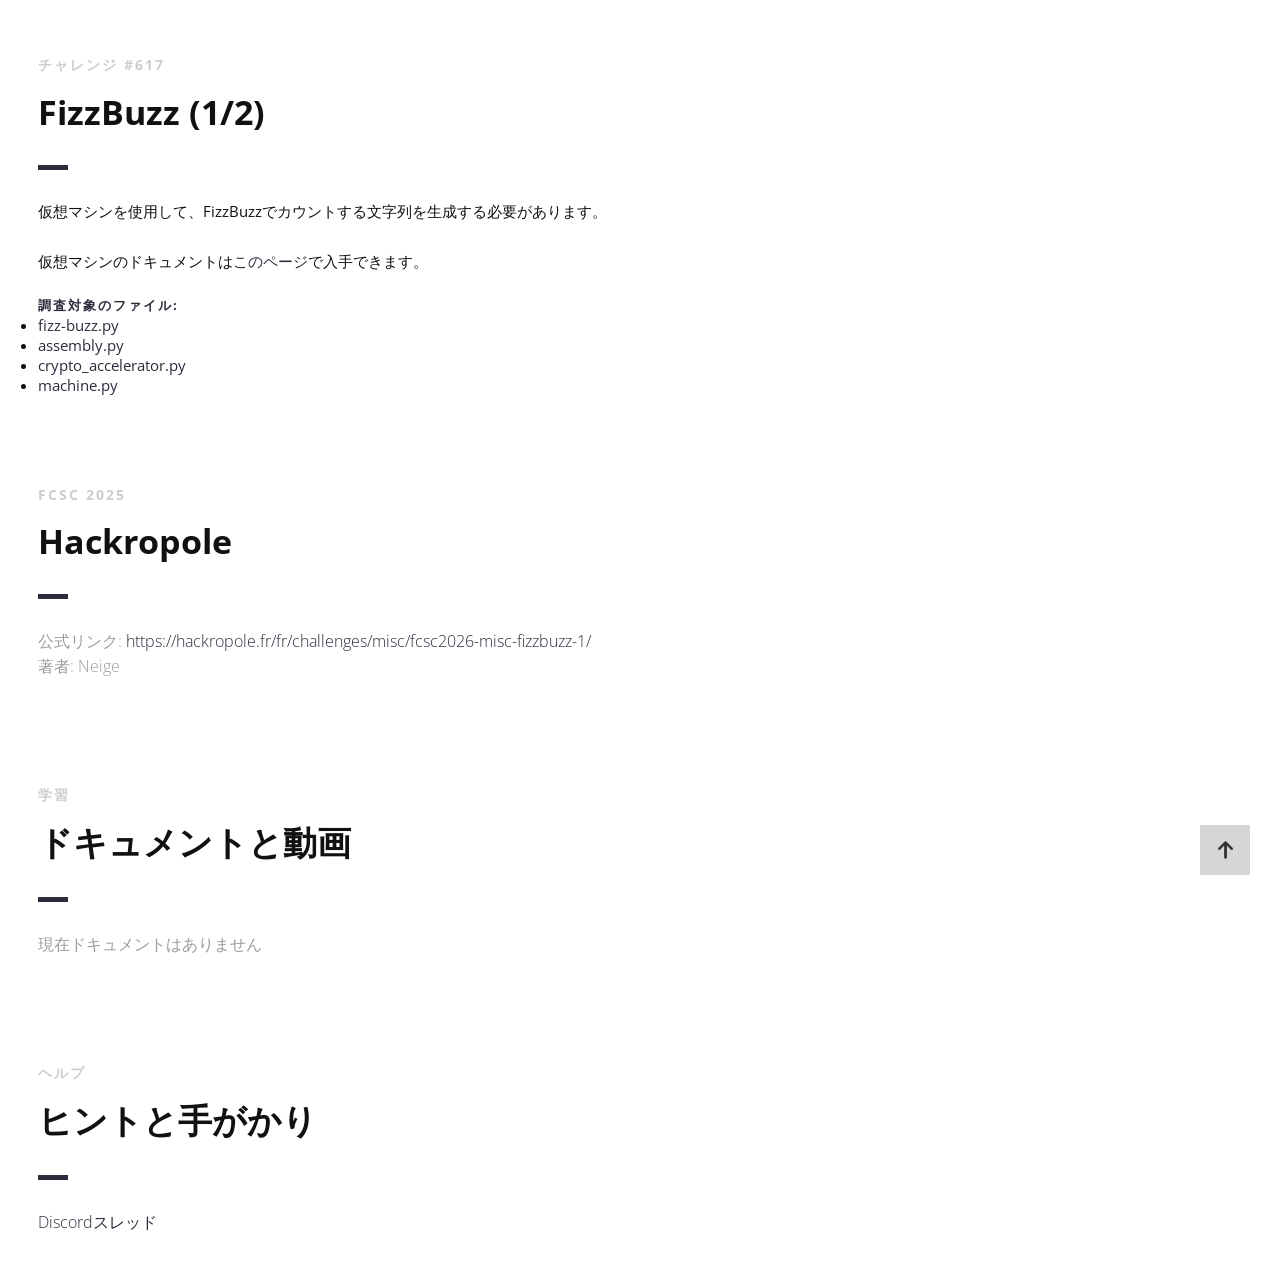
<file: presentation/index_ja.html>
<!DOCTYPE html>
<html lang="ja">

<head>
    <meta charset="UTF-8">
    <!--Page Title-->
    <title>Hack-Oeil - CyrhadesのCTF</title>
    <!--Meta Keywords and Description-->
    <meta name="keywords" content="">
    <meta name="description" content="">
    <meta name="viewport" content="width=device-width, initial-scale=1.0, user-scalable=no" />
    <link rel="shortcut icon" href="./assets/images/favicon.ico" title="Favicon" />
    <link rel="stylesheet" href="./assets/css/style.css">
    <link href='https://fonts.googleapis.com/css?family=Open+Sans:400,300,600,700,800' rel='stylesheet' type='text/css'>
    <script src="./assets/js/highlight.min.js"></script>
    <script>
        document.addEventListener('DOMContentLoaded', () => {
            // ウィンドウがiframe内にあるか確認
            if (window.self !== window.top) {
                document.querySelectorAll('a').forEach((link) => {
                    link.addEventListener('click', (event) => {
                        const a = event.target.closest('a[href^="http"]');
                        if (a) {
                            event.preventDefault();
                            window.parent.postMessage({
                                type: "open-external",
                                url: a.href
                            }, "*");
                        }
                    });
                });
            }
            // シンタックスハイライトを有効化:
            if (window.hljs) {
                hljs.highlightAll();
            } else {
                console.error("Highlight.jsが読み込まれていません！");
            }
        });
    </script>
</head>

<body>

    <div id="wrapper">
        <!--Main Content Area-->
        <main id="content">
            <!--Ctf-->
            <section class="ctf scrollto">
                <article class="row clearfix">
                    <div class="col-1">
                        <div class="section-heading">
                            <h3>チャレンジ #617</h3>
                            <h2 class="section-title">FizzBuzz (1/2)</h2>
                            <p>
仮想マシンを使用して、FizzBuzzでカウントする文字列を生成する必要があります。
<br /><br />
仮想マシンのドキュメントは<a href="https://hackropole.fr/fr/doc/vm2026/">このページ</a>で入手できます。
                            </p>
                            <h4>調査対象のファイル:</h4>
                            <ul>
                                <li><a href="../files/fizz-buzz.py">fizz-buzz.py</a></li>
                                <li><a href="../files/assembly.py">assembly.py</a></li>
                                <li><a href="../files/crypto_accelerator.py">crypto_accelerator.py</a></li>
                                <li><a href="../files/machine.py">machine.py</a></li>
                            </ul>
                        </div>
                    </div>
                </article>

                <article class="row clearfix">
                    <div class="col-1">
                        <div class="section-heading">
                            <h3>FCSC 2025</h3>
                            <h2 class="section-title">Hackropole</h2>
                            <p class="section-subtitle">
                                公式リンク:
                                <a target="_blank" href="https://hackropole.fr/fr/challenges/misc/fcsc2026-misc-fizzbuzz-1/">https://hackropole.fr/fr/challenges/misc/fcsc2026-misc-fizzbuzz-1/</a>
                                <br />
                                著者: Neige
                            </p>
                        </div>
                    </div>
                </article>

                <article class="row clearfix">
                    <div class="col-1">
                        <div class="section-heading">
                            <h3>学習</h3>
                            <h2 class="section-title">ドキュメントと動画</h2>
                            <p class="section-subtitle">
                                現在ドキュメントはありません
                            </p>
                        </div>
                    </div>
                </article>

                <article class="row clearfix">
                    <div class="col-1">
                        <div class="section-heading">
                            <h3>ヘルプ</h3>
                            <h2 class="section-title">ヒントと手がかり</h2>
                            <p class="section-subtitle">
                                <a target="_blank"
                                    href="https://discord.com/channels/1175764392307077120/1175764601716092948">Discordスレッド</a>
                            </p>
                        </div>
                    </div>
                </article>
            </section>
            <!--End of Ctf-->
        </main>
        <!--End Main Content Area-->

        <a id="scrollUp" href="#wrapper" style="position: fixed; z-index: 1000;"
            aria-label="ページトップへ戻る" title="サイトの先頭へ戻る"></a>
    </div>
</body>

</html>
</file>
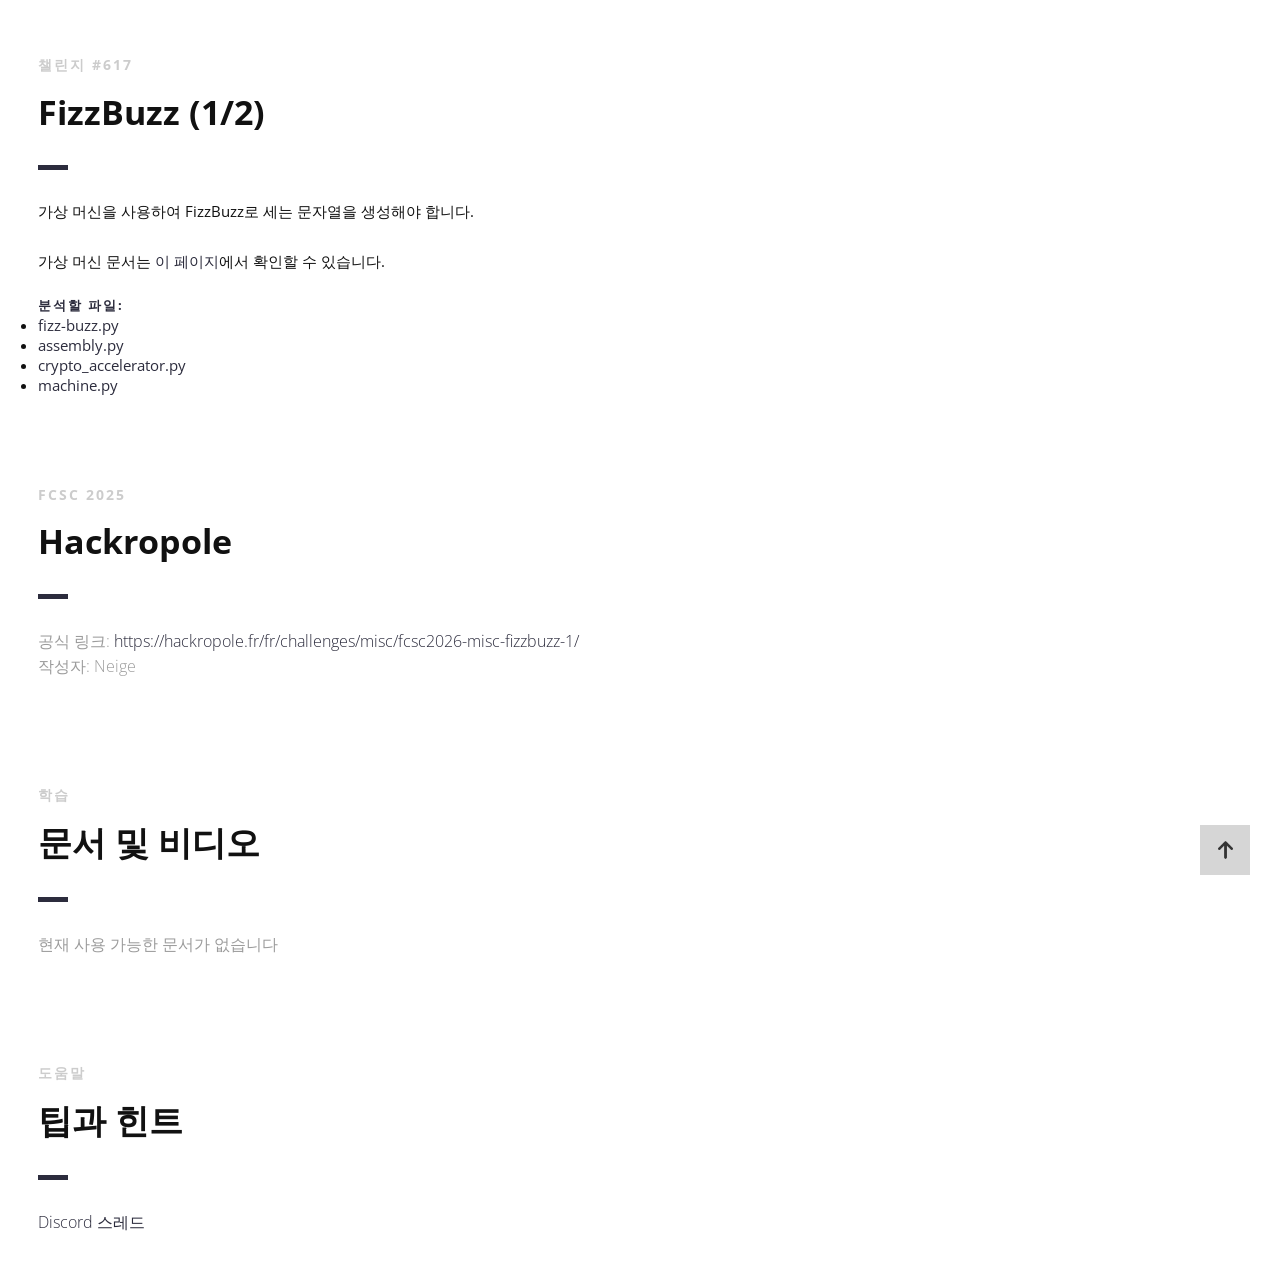
<file: presentation/index_ko.html>
<!DOCTYPE html>
<html lang="ko">

<head>
    <meta charset="UTF-8">
    <!--Page Title-->
    <title>Hack-Oeil - Cyrhades의 CTF</title>
    <!--Meta Keywords and Description-->
    <meta name="keywords" content="">
    <meta name="description" content="">
    <meta name="viewport" content="width=device-width, initial-scale=1.0, user-scalable=no" />
    <link rel="shortcut icon" href="./assets/images/favicon.ico" title="Favicon" />
    <link rel="stylesheet" href="./assets/css/style.css">
    <link href='https://fonts.googleapis.com/css?family=Open+Sans:400,300,600,700,800' rel='stylesheet' type='text/css'>
    <script src="./assets/js/highlight.min.js"></script>
    <script>
        document.addEventListener('DOMContentLoaded', () => {
            // 창이 iframe 내에 있는지 확인
            if (window.self !== window.top) {
                document.querySelectorAll('a').forEach((link) => {
                    link.addEventListener('click', (event) => {
                        const a = event.target.closest('a[href^="http"]');
                        if (a) {
                            event.preventDefault();
                            window.parent.postMessage({
                                type: "open-external",
                                url: a.href
                            }, "*");
                        }
                    });
                });
            }
            // 구문 강조 활성화:
            if (window.hljs) {
                hljs.highlightAll();
            } else {
                console.error("Highlight.js가 로드되지 않았습니다!");
            }
        });
    </script>
</head>

<body>

    <div id="wrapper">
        <!--Main Content Area-->
        <main id="content">
            <!--Ctf-->
            <section class="ctf scrollto">
                <article class="row clearfix">
                    <div class="col-1">
                        <div class="section-heading">
                            <h3>챌린지 #617</h3>
                            <h2 class="section-title">FizzBuzz (1/2)</h2>
                            <p>
가상 머신을 사용하여 FizzBuzz로 세는 문자열을 생성해야 합니다.
<br /><br />
가상 머신 문서는 <a href="https://hackropole.fr/fr/doc/vm2026/">이 페이지</a>에서 확인할 수 있습니다.
                            </p>
                            <h4>분석할 파일:</h4>
                            <ul>
                                <li><a href="../files/fizz-buzz.py">fizz-buzz.py</a></li>
                                <li><a href="../files/assembly.py">assembly.py</a></li>
                                <li><a href="../files/crypto_accelerator.py">crypto_accelerator.py</a></li>
                                <li><a href="../files/machine.py">machine.py</a></li>
                            </ul>
                        </div>
                    </div>
                </article>

                <article class="row clearfix">
                    <div class="col-1">
                        <div class="section-heading">
                            <h3>FCSC 2025</h3>
                            <h2 class="section-title">Hackropole</h2>
                            <p class="section-subtitle">
                                공식 링크:
                                <a target="_blank" href="https://hackropole.fr/fr/challenges/misc/fcsc2026-misc-fizzbuzz-1/">https://hackropole.fr/fr/challenges/misc/fcsc2026-misc-fizzbuzz-1/</a>
                                <br />
                                작성자: Neige
                            </p>
                        </div>
                    </div>
                </article>

                <article class="row clearfix">
                    <div class="col-1">
                        <div class="section-heading">
                            <h3>학습</h3>
                            <h2 class="section-title">문서 및 비디오</h2>
                            <p class="section-subtitle">
                                현재 사용 가능한 문서가 없습니다
                            </p>
                        </div>
                    </div>
                </article>

                <article class="row clearfix">
                    <div class="col-1">
                        <div class="section-heading">
                            <h3>도움말</h3>
                            <h2 class="section-title">팁과 힌트</h2>
                            <p class="section-subtitle">
                                <a target="_blank"
                                    href="https://discord.com/channels/1175764392307077120/1175764601716092948">Discord
                                    스레드</a>
                            </p>
                        </div>
                    </div>
                </article>
            </section>
            <!--End of Ctf-->
        </main>
        <!--End Main Content Area-->

        <a id="scrollUp" href="#wrapper" style="position: fixed; z-index: 1000;"
            aria-label="페이지 맨 위로 이동" title="사이트 맨 위로 이동"></a>
    </div>
</body>

</html>
</file>
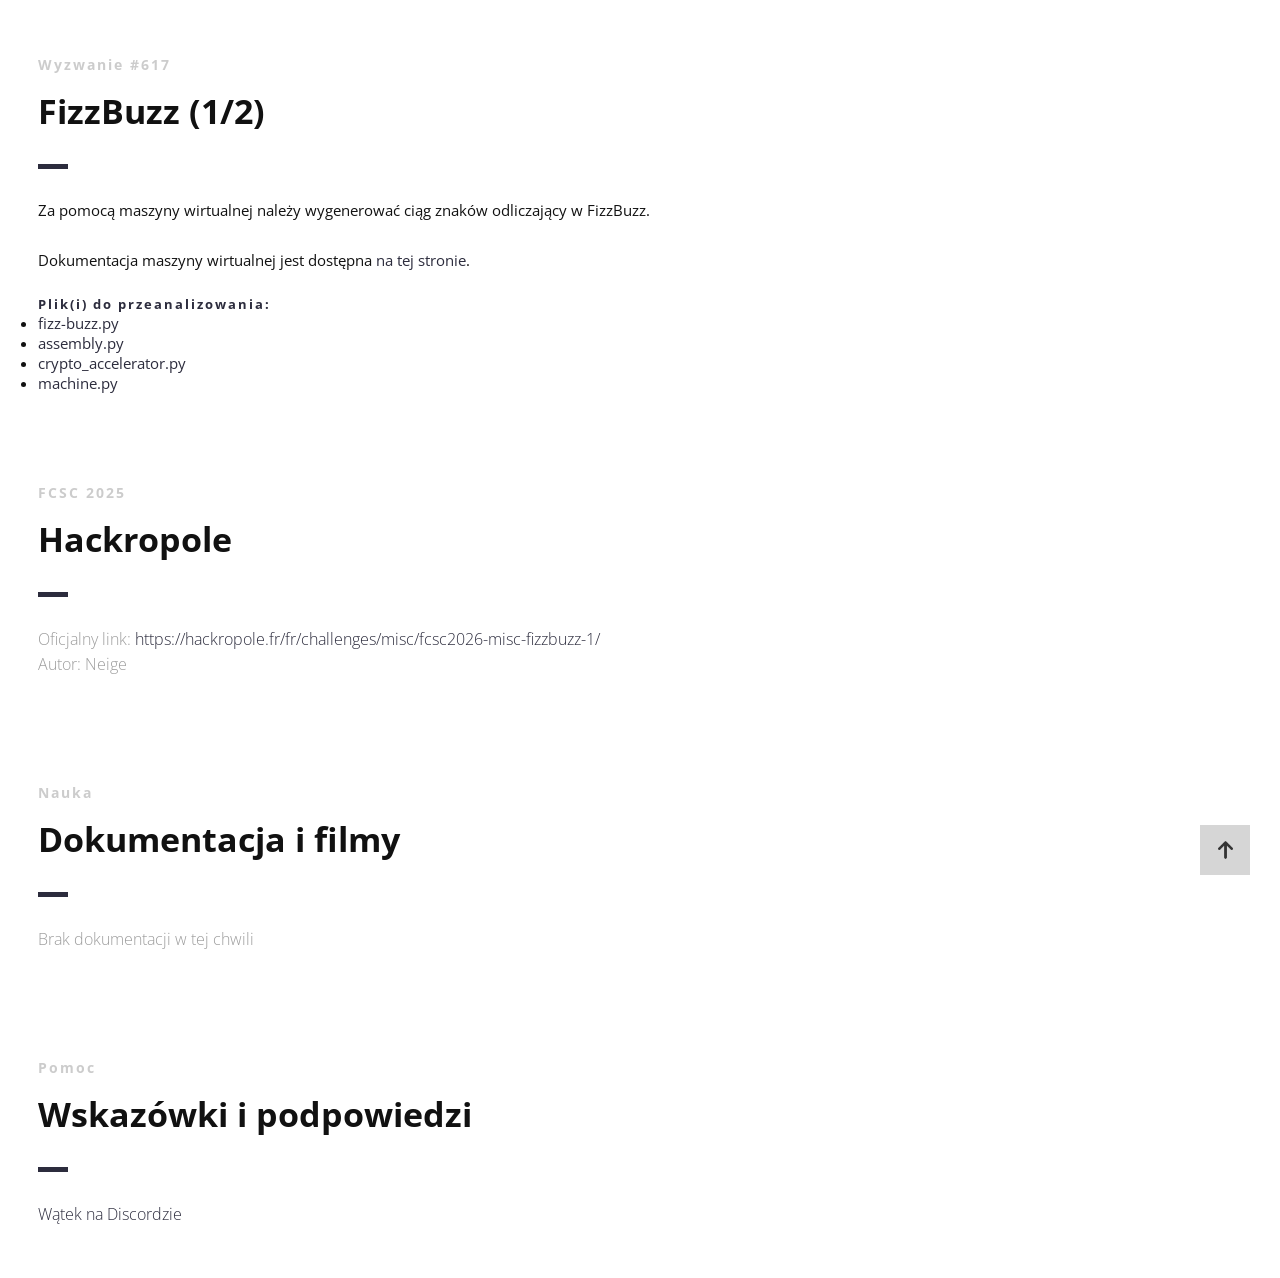
<file: presentation/index_pl.html>
<!DOCTYPE html>
<html lang="pl">

<head>
    <meta charset="UTF-8">
    <!--Page Title-->
    <title>Hack-Oeil - CTF-y Cyrhadesa</title>
    <!--Meta Keywords and Description-->
    <meta name="keywords" content="">
    <meta name="description" content="">
    <meta name="viewport" content="width=device-width, initial-scale=1.0, user-scalable=no" />
    <link rel="shortcut icon" href="./assets/images/favicon.ico" title="Favicon" />
    <link rel="stylesheet" href="./assets/css/style.css">
    <link href='https://fonts.googleapis.com/css?family=Open+Sans:400,300,600,700,800' rel='stylesheet' type='text/css'>
    <script src="./assets/js/highlight.min.js"></script>
    <script>
        document.addEventListener('DOMContentLoaded', () => {
            // Sprawdza, czy okno znajduje się w ramce iframe
            if (window.self !== window.top) {
                document.querySelectorAll('a').forEach((link) => {
                    link.addEventListener('click', (event) => {
                        const a = event.target.closest('a[href^="http"]');
                        if (a) {
                            event.preventDefault();
                            window.parent.postMessage({
                                type: "open-external",
                                url: a.href
                            }, "*");
                        }
                    });
                });
            }
            // Włącza podświetlanie składni:
            if (window.hljs) {
                hljs.highlightAll();
            } else {
                console.error("Highlight.js nie został załadowany!");
            }
        });
    </script>
</head>

<body>

    <div id="wrapper">
        <!--Main Content Area-->
        <main id="content">
            <!--Ctf-->
            <section class="ctf scrollto">
                <article class="row clearfix">
                    <div class="col-1">
                        <div class="section-heading">
                            <h3>Wyzwanie #617</h3>
                            <h2 class="section-title">FizzBuzz (1/2)</h2>
                            <p>
Za pomocą maszyny wirtualnej należy wygenerować ciąg znaków odliczający w FizzBuzz.
<br /><br />
Dokumentacja maszyny wirtualnej jest dostępna <a href="https://hackropole.fr/fr/doc/vm2026/">na tej stronie</a>.
                            </p>
                            <h4>Plik(i) do przeanalizowania:</h4>
                            <ul>
                                <li><a href="../files/fizz-buzz.py">fizz-buzz.py</a></li>
                                <li><a href="../files/assembly.py">assembly.py</a></li>
                                <li><a href="../files/crypto_accelerator.py">crypto_accelerator.py</a></li>
                                <li><a href="../files/machine.py">machine.py</a></li>
                            </ul>
                        </div>
                    </div>
                </article>

                <article class="row clearfix">
                    <div class="col-1">
                        <div class="section-heading">
                            <h3>FCSC 2025</h3>
                            <h2 class="section-title">Hackropole</h2>
                            <p class="section-subtitle">
                                Oficjalny link:
                                <a target="_blank" href="https://hackropole.fr/fr/challenges/misc/fcsc2026-misc-fizzbuzz-1/">https://hackropole.fr/fr/challenges/misc/fcsc2026-misc-fizzbuzz-1/</a>
                                <br />
                                Autor: Neige
                            </p>
                        </div>
                    </div>
                </article>

                <article class="row clearfix">
                    <div class="col-1">
                        <div class="section-heading">
                            <h3>Nauka</h3>
                            <h2 class="section-title">Dokumentacja i filmy</h2>
                            <p class="section-subtitle">
                                Brak dokumentacji w tej chwili
                            </p>
                        </div>
                    </div>
                </article>

                <article class="row clearfix">
                    <div class="col-1">
                        <div class="section-heading">
                            <h3>Pomoc</h3>
                            <h2 class="section-title">Wskazówki i podpowiedzi</h2>
                            <p class="section-subtitle">
                                <a target="_blank"
                                    href="https://discord.com/channels/1175764392307077120/1175764601716092948">Wątek
                                    na Discordzie</a>
                            </p>
                        </div>
                    </div>
                </article>
            </section>
            <!--End of Ctf-->
        </main>
        <!--End Main Content Area-->

        <a id="scrollUp" href="#wrapper" style="position: fixed; z-index: 1000;"
            aria-label="Przewiń do góry" title="Przewiń na samą górę strony"></a>
    </div>
</body>

</html>
</file>
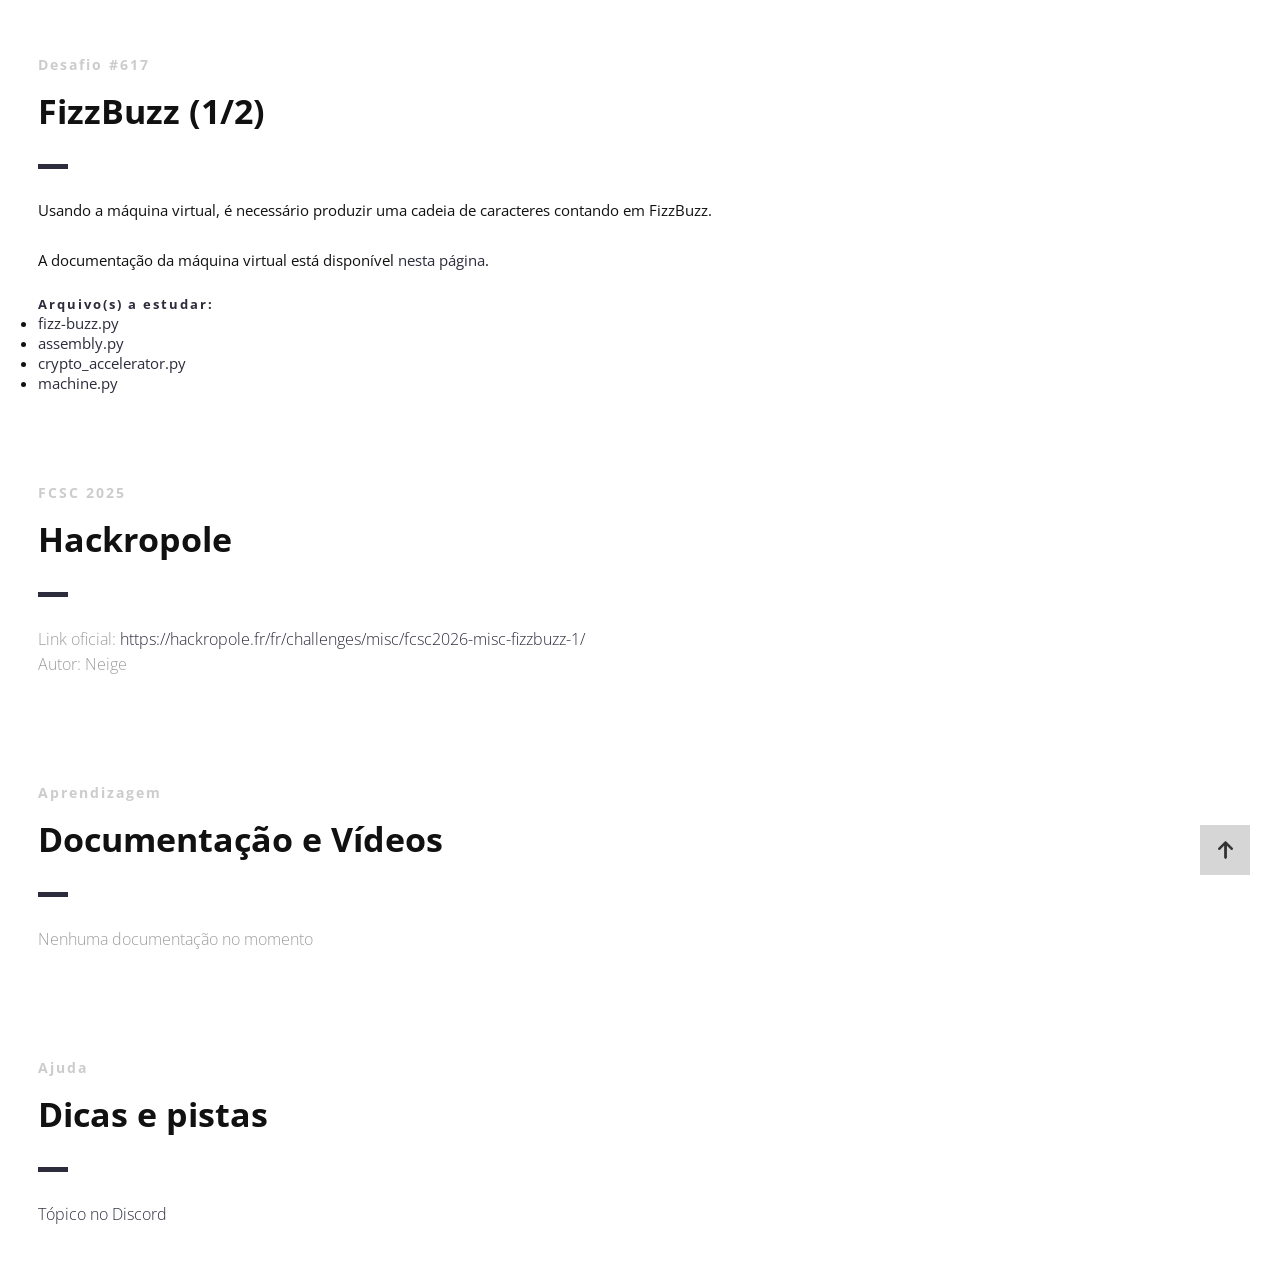
<file: presentation/index_pt.html>
<!DOCTYPE html>
<html lang="pt">

<head>
    <meta charset="UTF-8">
    <!--Page Title-->
    <title>Hack-Oeil - Os CTFs de Cyrhades</title>
    <!--Meta Keywords and Description-->
    <meta name="keywords" content="">
    <meta name="description" content="">
    <meta name="viewport" content="width=device-width, initial-scale=1.0, user-scalable=no" />
    <link rel="shortcut icon" href="./assets/images/favicon.ico" title="Favicon" />
    <link rel="stylesheet" href="./assets/css/style.css">
    <link href='https://fonts.googleapis.com/css?family=Open+Sans:400,300,600,700,800' rel='stylesheet' type='text/css'>
    <script src="./assets/js/highlight.min.js"></script>
    <script>
        document.addEventListener('DOMContentLoaded', () => {
            // Verifica se a janela está em um iframe
            if (window.self !== window.top) {
                document.querySelectorAll('a').forEach((link) => {
                    link.addEventListener('click', (event) => {
                        const a = event.target.closest('a[href^="http"]');
                        if (a) {
                            event.preventDefault();
                            window.parent.postMessage({
                                type: "open-external",
                                url: a.href
                            }, "*");
                        }
                    });
                });
            }
            // Ativa o realce de sintaxe:
            if (window.hljs) {
                hljs.highlightAll();
            } else {
                console.error("Highlight.js não carregado!");
            }
        });
    </script>
</head>

<body>

    <div id="wrapper">
        <!--Main Content Area-->
        <main id="content">
            <!--Ctf-->
            <section class="ctf scrollto">
                <article class="row clearfix">
                    <div class="col-1">
                        <div class="section-heading">
                            <h3>Desafio #617</h3>
                            <h2 class="section-title">FizzBuzz (1/2)</h2>
                            <p>
Usando a máquina virtual, é necessário produzir uma cadeia de caracteres contando em FizzBuzz.
<br /><br />
A documentação da máquina virtual está disponível <a href="https://hackropole.fr/fr/doc/vm2026/">nesta página</a>.
                            </p>
                            <h4>Arquivo(s) a estudar:</h4>
                            <ul>
                                <li><a href="../files/fizz-buzz.py">fizz-buzz.py</a></li>
                                <li><a href="../files/assembly.py">assembly.py</a></li>
                                <li><a href="../files/crypto_accelerator.py">crypto_accelerator.py</a></li>
                                <li><a href="../files/machine.py">machine.py</a></li>
                            </ul>
                        </div>
                    </div>
                </article>

                <article class="row clearfix">
                    <div class="col-1">
                        <div class="section-heading">
                            <h3>FCSC 2025</h3>
                            <h2 class="section-title">Hackropole</h2>
                            <p class="section-subtitle">
                                Link oficial:
                                <a target="_blank" href="https://hackropole.fr/fr/challenges/misc/fcsc2026-misc-fizzbuzz-1/">https://hackropole.fr/fr/challenges/misc/fcsc2026-misc-fizzbuzz-1/</a>
                                <br />
                                Autor: Neige
                            </p>
                        </div>
                    </div>
                </article>

                <article class="row clearfix">
                    <div class="col-1">
                        <div class="section-heading">
                            <h3>Aprendizagem</h3>
                            <h2 class="section-title">Documentação e Vídeos</h2>
                            <p class="section-subtitle">
                                Nenhuma documentação no momento
                            </p>
                        </div>
                    </div>
                </article>

                <article class="row clearfix">
                    <div class="col-1">
                        <div class="section-heading">
                            <h3>Ajuda</h3>
                            <h2 class="section-title">Dicas e pistas</h2>
                            <p class="section-subtitle">
                                <a target="_blank"
                                    href="https://discord.com/channels/1175764392307077120/1175764601716092948">Tópico
                                    no Discord</a>
                            </p>
                        </div>
                    </div>
                </article>
            </section>
            <!--End of Ctf-->
        </main>
        <!--End Main Content Area-->

        <a id="scrollUp" href="#wrapper" style="position: fixed; z-index: 1000;"
            aria-label="Voltar ao topo da página" title="Voltar ao topo do site"></a>
    </div>
</body>

</html>
</file>
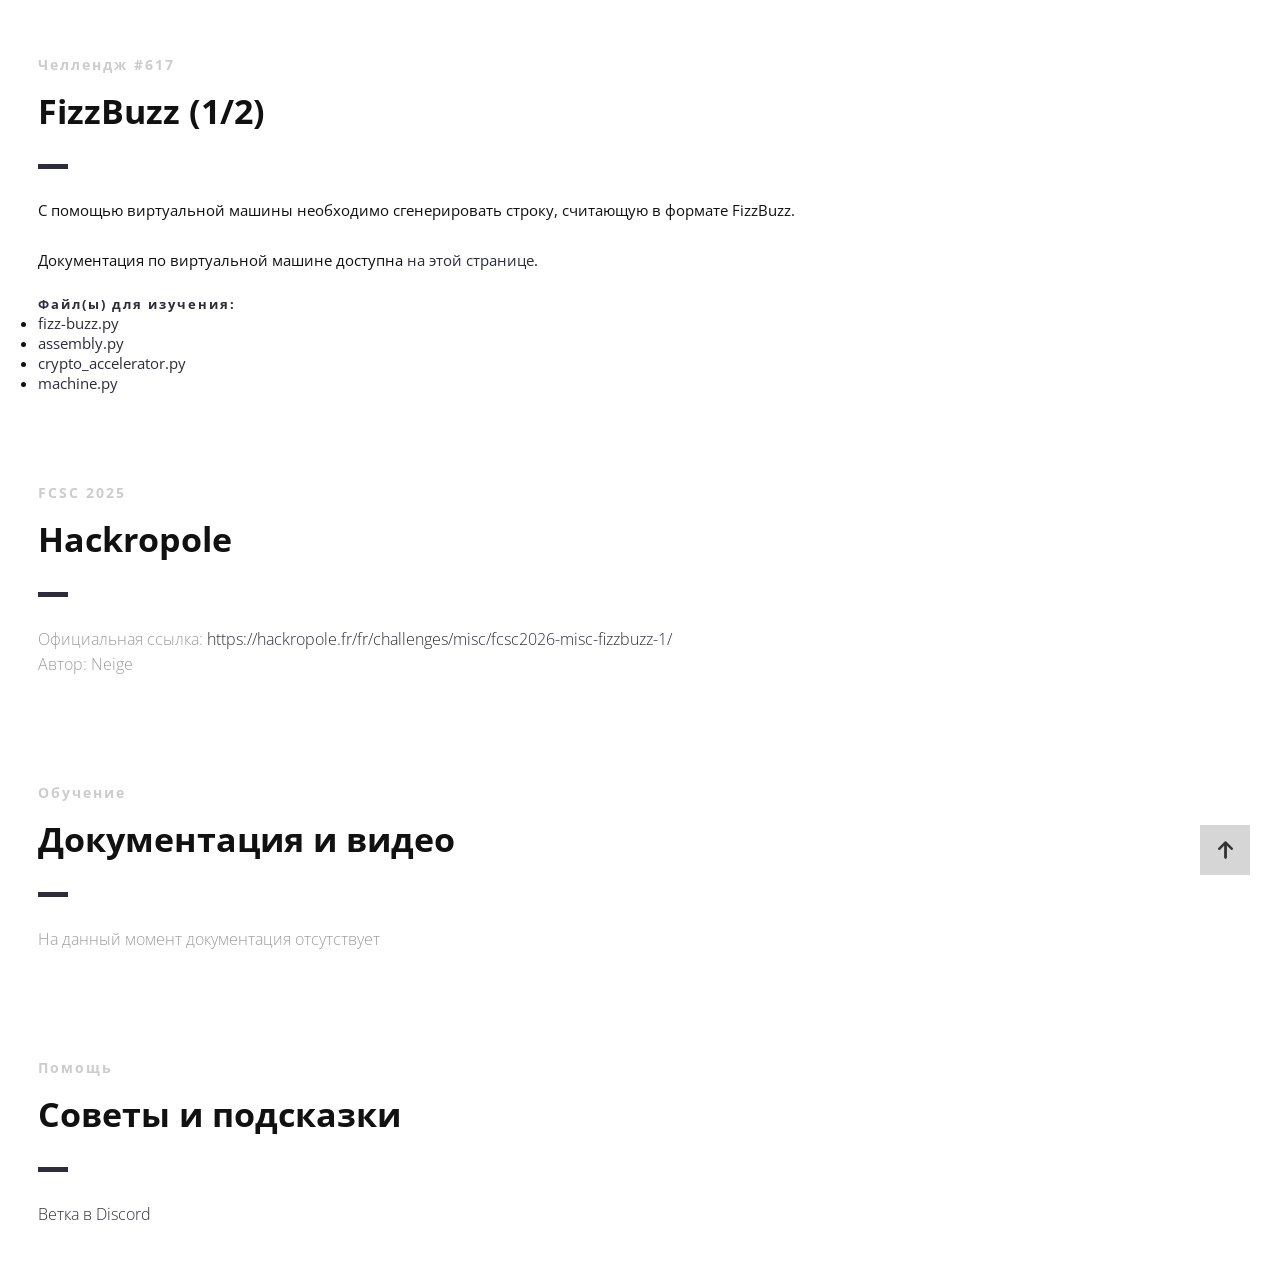
<file: presentation/index_ru.html>
<!DOCTYPE html>
<html lang="ru">

<head>
    <meta charset="UTF-8">
    <!--Page Title-->
    <title>Hack-Oeil - CTF от Cyrhades</title>
    <!--Meta Keywords and Description-->
    <meta name="keywords" content="">
    <meta name="description" content="">
    <meta name="viewport" content="width=device-width, initial-scale=1.0, user-scalable=no" />
    <link rel="shortcut icon" href="./assets/images/favicon.ico" title="Favicon" />
    <link rel="stylesheet" href="./assets/css/style.css">
    <link href='https://fonts.googleapis.com/css?family=Open+Sans:400,300,600,700,800' rel='stylesheet' type='text/css'>
    <script src="./assets/js/highlight.min.js"></script>
    <script>
        document.addEventListener('DOMContentLoaded', () => {
            // Проверяет, находится ли окно во фрейме
            if (window.self !== window.top) {
                document.querySelectorAll('a').forEach((link) => {
                    link.addEventListener('click', (event) => {
                        const a = event.target.closest('a[href^="http"]');
                        if (a) {
                            event.preventDefault();
                            window.parent.postMessage({
                                type: "open-external",
                                url: a.href
                            }, "*");
                        }
                    });
                });
            }
            // Включает подсветку синтаксиса:
            if (window.hljs) {
                hljs.highlightAll();
            } else {
                console.error("Highlight.js не загружен!");
            }
        });
    </script>
</head>

<body>

    <div id="wrapper">
        <!--Main Content Area-->
        <main id="content">
            <!--Ctf-->
            <section class="ctf scrollto">
                <article class="row clearfix">
                    <div class="col-1">
                        <div class="section-heading">
                            <h3>Челлендж #617</h3>
                            <h2 class="section-title">FizzBuzz (1/2)</h2>
                            <p>
С помощью виртуальной машины необходимо сгенерировать строку, считающую в формате FizzBuzz.
<br /><br />
Документация по виртуальной машине доступна <a href="https://hackropole.fr/fr/doc/vm2026/">на этой странице</a>.
                            </p>
                            <h4>Файл(ы) для изучения:</h4>
                            <ul>
                                <li><a href="../files/fizz-buzz.py">fizz-buzz.py</a></li>
                                <li><a href="../files/assembly.py">assembly.py</a></li>
                                <li><a href="../files/crypto_accelerator.py">crypto_accelerator.py</a></li>
                                <li><a href="../files/machine.py">machine.py</a></li>
                            </ul>
                        </div>
                    </div>
                </article>

                <article class="row clearfix">
                    <div class="col-1">
                        <div class="section-heading">
                            <h3>FCSC 2025</h3>
                            <h2 class="section-title">Hackropole</h2>
                            <p class="section-subtitle">
                                Официальная ссылка:
                                <a target="_blank" href="https://hackropole.fr/fr/challenges/misc/fcsc2026-misc-fizzbuzz-1/">https://hackropole.fr/fr/challenges/misc/fcsc2026-misc-fizzbuzz-1/</a>
                                <br />
                                Автор: Neige
                            </p>
                        </div>
                    </div>
                </article>

                <article class="row clearfix">
                    <div class="col-1">
                        <div class="section-heading">
                            <h3>Обучение</h3>
                            <h2 class="section-title">Документация и видео</h2>
                            <p class="section-subtitle">
                                На данный момент документация отсутствует
                            </p>
                        </div>
                    </div>
                </article>

                <article class="row clearfix">
                    <div class="col-1">
                        <div class="section-heading">
                            <h3>Помощь</h3>
                            <h2 class="section-title">Советы и подсказки</h2>
                            <p class="section-subtitle">
                                <a target="_blank"
                                    href="https://discord.com/channels/1175764392307077120/1175764601716092948">Ветка
                                    в Discord</a>
                            </p>
                        </div>
                    </div>
                </article>
            </section>
            <!--End of Ctf-->
        </main>
        <!--End Main Content Area-->

        <a id="scrollUp" href="#wrapper" style="position: fixed; z-index: 1000;"
            aria-label="Вернуться наверх" title="Перейти к началу сайта"></a>
    </div>
</body>

</html>
</file>
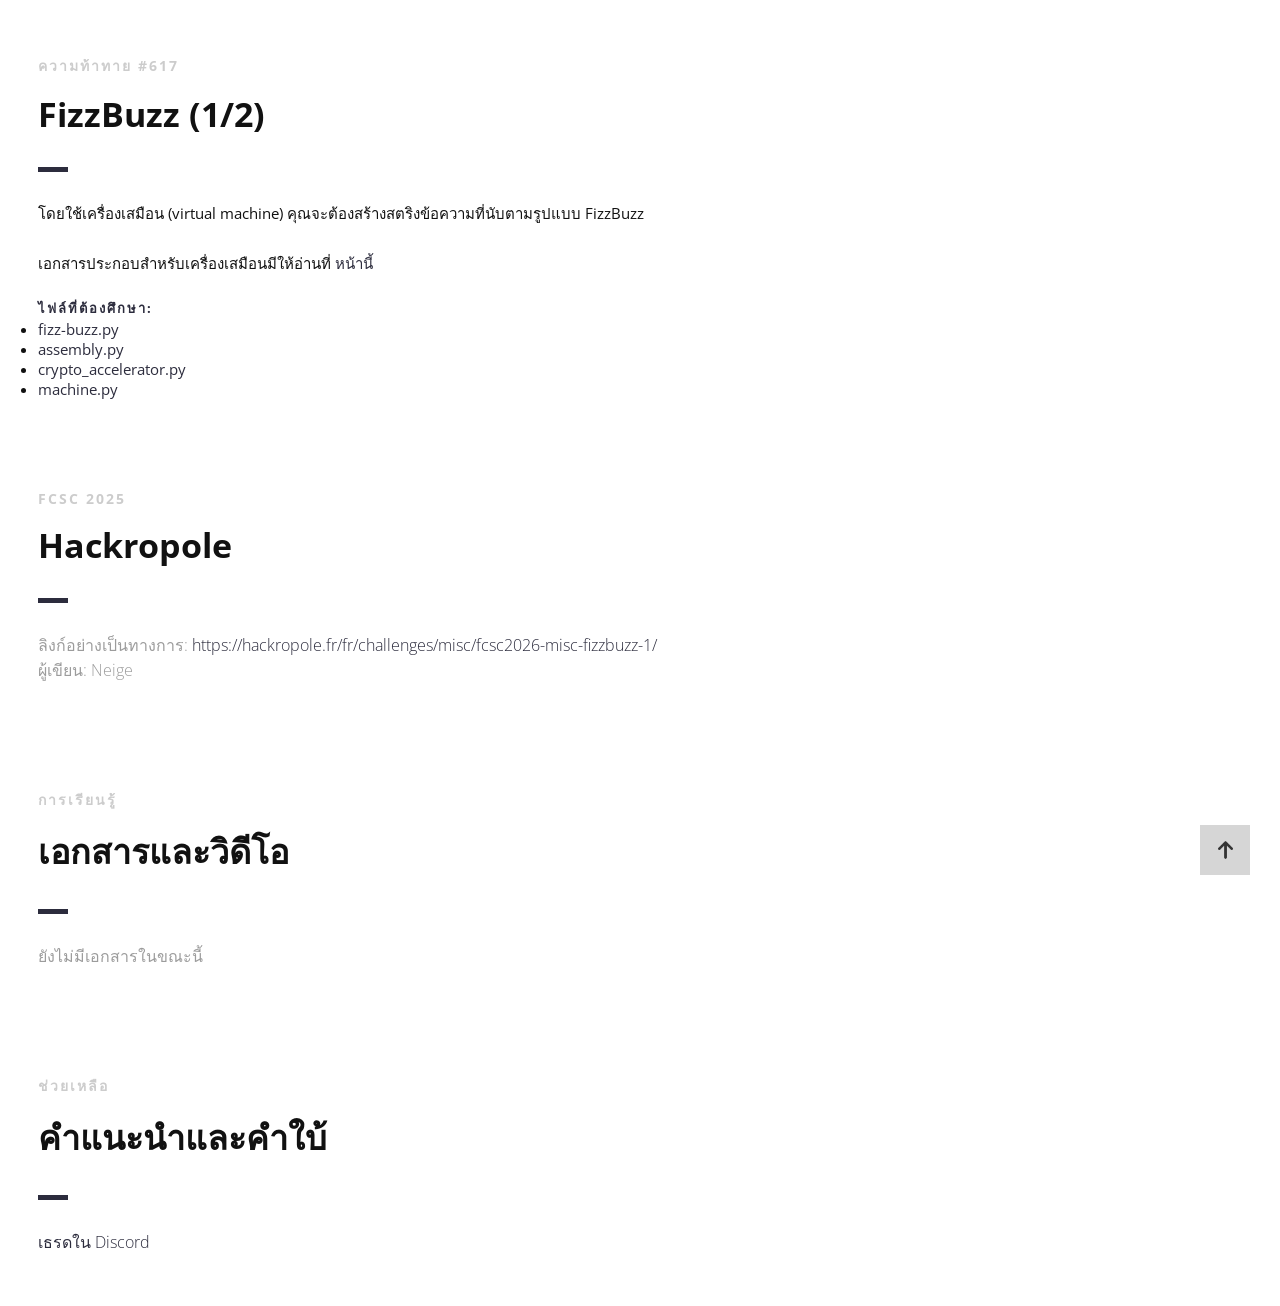
<file: presentation/index_th.html>
<!DOCTYPE html>
<html lang="th">

<head>
    <meta charset="UTF-8">
    <!--Page Title-->
    <title>Hack-Oeil - CTF ของ Cyrhades</title>
    <!--Meta Keywords and Description-->
    <meta name="keywords" content="">
    <meta name="description" content="">
    <meta name="viewport" content="width=device-width, initial-scale=1.0, user-scalable=no" />
    <link rel="shortcut icon" href="./assets/images/favicon.ico" title="Favicon" />
    <link rel="stylesheet" href="./assets/css/style.css">
    <link href='https://fonts.googleapis.com/css?family=Open+Sans:400,300,600,700,800' rel='stylesheet' type='text/css'>
    <script src="./assets/js/highlight.min.js"></script>
    <script>
        document.addEventListener('DOMContentLoaded', () => {
            // ตรวจสอบว่าหน้าต่างอยู่ใน iframe หรือไม่
            if (window.self !== window.top) {
                document.querySelectorAll('a').forEach((link) => {
                    link.addEventListener('click', (event) => {
                        const a = event.target.closest('a[href^="http"]');
                        if (a) {
                            event.preventDefault();
                            window.parent.postMessage({
                                type: "open-external",
                                url: a.href
                            }, "*");
                        }
                    });
                });
            }
            // เปิดใช้งานการเน้นไวยากรณ์ (Syntax Highlighting):
            if (window.hljs) {
                hljs.highlightAll();
            } else {
                console.error("Highlight.js ไม่ได้ถูกโหลด!");
            }
        });
    </script>
</head>

<body>

    <div id="wrapper">
        <!--Main Content Area-->
        <main id="content">
            <!--Ctf-->
            <section class="ctf scrollto">
                <article class="row clearfix">
                    <div class="col-1">
                        <div class="section-heading">
                            <h3>ความท้าทาย #617</h3>
                            <h2 class="section-title">FizzBuzz (1/2)</h2>
                            <p>
โดยใช้เครื่องเสมือน (virtual machine) คุณจะต้องสร้างสตริงข้อความที่นับตามรูปแบบ FizzBuzz
<br /><br />
เอกสารประกอบสำหรับเครื่องเสมือนมีให้อ่านที่ <a href="https://hackropole.fr/fr/doc/vm2026/">หน้านี้</a>
                            </p>
                            <h4>ไฟล์ที่ต้องศึกษา:</h4>
                            <ul>
                                <li><a href="../files/fizz-buzz.py">fizz-buzz.py</a></li>
                                <li><a href="../files/assembly.py">assembly.py</a></li>
                                <li><a href="../files/crypto_accelerator.py">crypto_accelerator.py</a></li>
                                <li><a href="../files/machine.py">machine.py</a></li>
                            </ul>
                        </div>
                    </div>
                </article>

                <article class="row clearfix">
                    <div class="col-1">
                        <div class="section-heading">
                            <h3>FCSC 2025</h3>
                            <h2 class="section-title">Hackropole</h2>
                            <p class="section-subtitle">
                                ลิงก์อย่างเป็นทางการ:
                                <a target="_blank" href="https://hackropole.fr/fr/challenges/misc/fcsc2026-misc-fizzbuzz-1/">https://hackropole.fr/fr/challenges/misc/fcsc2026-misc-fizzbuzz-1/</a>
                                <br />
                                ผู้เขียน: Neige
                            </p>
                        </div>
                    </div>
                </article>

                <article class="row clearfix">
                    <div class="col-1">
                        <div class="section-heading">
                            <h3>การเรียนรู้</h3>
                            <h2 class="section-title">เอกสารและวิดีโอ</h2>
                            <p class="section-subtitle">
                                ยังไม่มีเอกสารในขณะนี้
                            </p>
                        </div>
                    </div>
                </article>

                <article class="row clearfix">
                    <div class="col-1">
                        <div class="section-heading">
                            <h3>ช่วยเหลือ</h3>
                            <h2 class="section-title">คำแนะนำและคำใบ้</h2>
                            <p class="section-subtitle">
                                <a target="_blank"
                                    href="https://discord.com/channels/1175764392307077120/1175764601716092948">เธรดใน
                                    Discord</a>
                            </p>
                        </div>
                    </div>
                </article>
            </section>
            <!--End of Ctf-->
        </main>
        <!--End Main Content Area-->

        <a id="scrollUp" href="#wrapper" style="position: fixed; z-index: 1000;"
            aria-label="เลื่อนกลับไปด้านบน" title="กลับสู่ด้านบนสุดของเว็บไซต์"></a>
    </div>
</body>

</html>
</file>
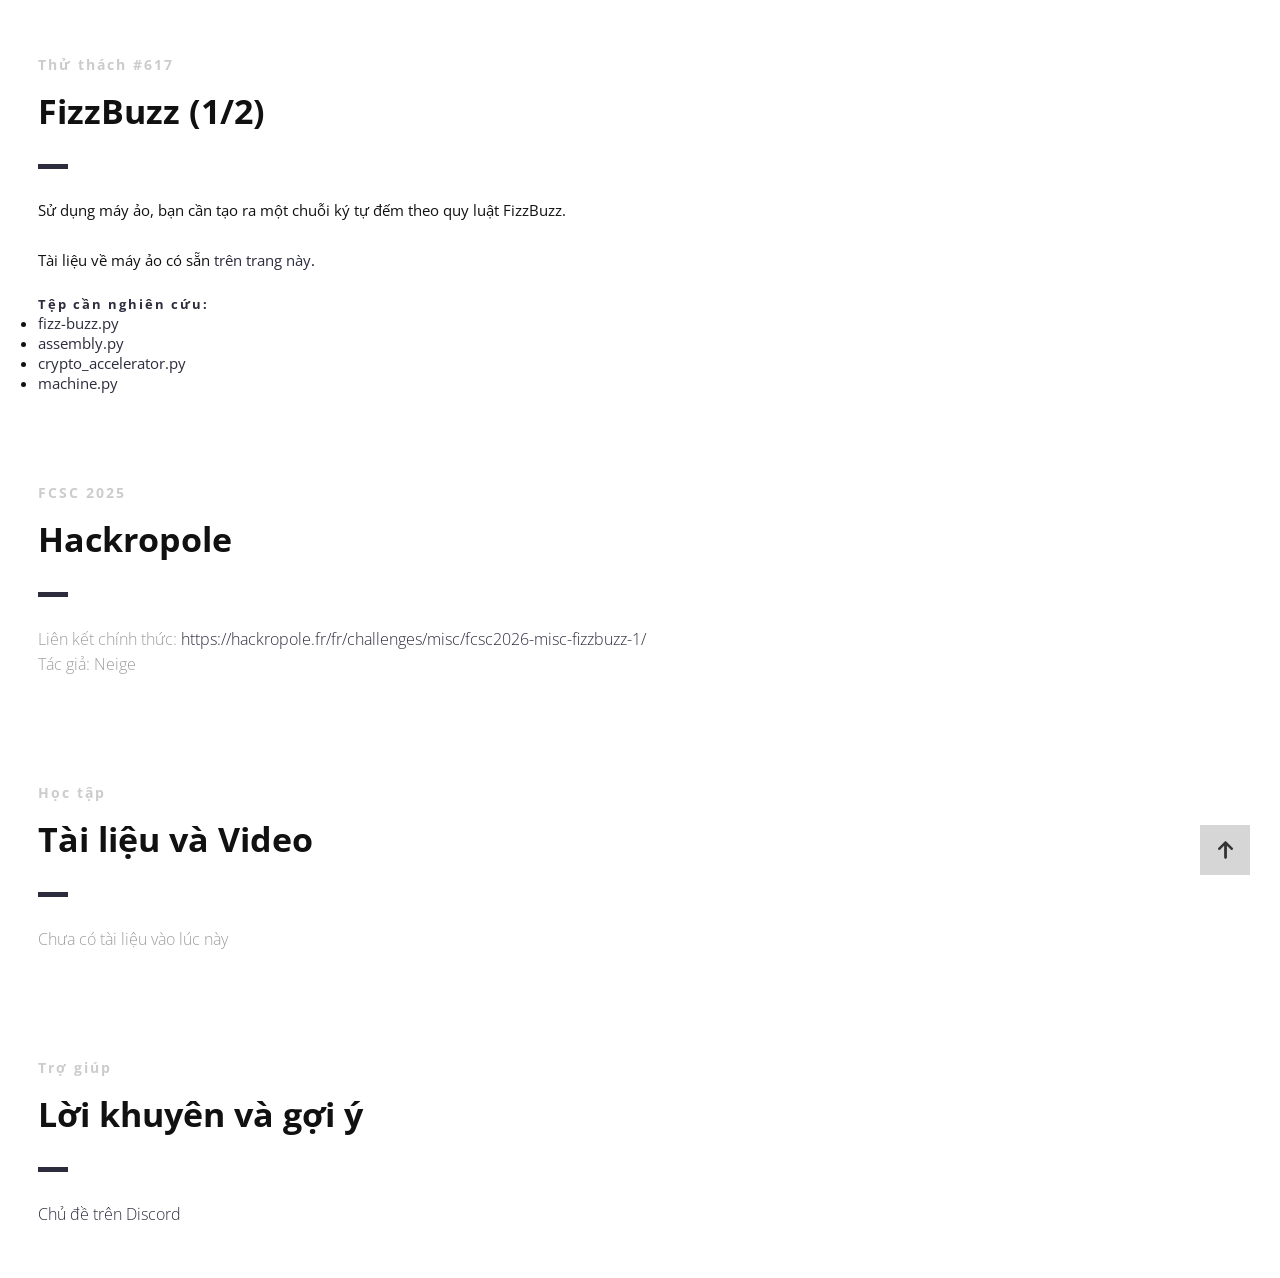
<file: presentation/index_vi.html>
<!DOCTYPE html>
<html lang="vi">

<head>
    <meta charset="UTF-8">
    <!--Page Title-->
    <title>Hack-Oeil - Các thử thách CTF của Cyrhades</title>
    <!--Meta Keywords and Description-->
    <meta name="keywords" content="">
    <meta name="description" content="">
    <meta name="viewport" content="width=device-width, initial-scale=1.0, user-scalable=no" />
    <link rel="shortcut icon" href="./assets/images/favicon.ico" title="Favicon" />
    <link rel="stylesheet" href="./assets/css/style.css">
    <link href='https://fonts.googleapis.com/css?family=Open+Sans:400,300,600,700,800' rel='stylesheet' type='text/css'>
    <script src="./assets/js/highlight.min.js"></script>
    <script>
        document.addEventListener('DOMContentLoaded', () => {
            // Kiểm tra xem cửa sổ có nằm trong iframe không
            if (window.self !== window.top) {
                document.querySelectorAll('a').forEach((link) => {
                    link.addEventListener('click', (event) => {
                        const a = event.target.closest('a[href^="http"]');
                        if (a) {
                            event.preventDefault();
                            window.parent.postMessage({
                                type: "open-external",
                                url: a.href
                            }, "*");
                        }
                    });
                });
            }
            // Kích hoạt tô sáng cú pháp:
            if (window.hljs) {
                hljs.highlightAll();
            } else {
                console.error("Highlight.js chưa được tải!");
            }
        });
    </script>
</head>

<body>

    <div id="wrapper">
        <!--Main Content Area-->
        <main id="content">
            <!--Ctf-->
            <section class="ctf scrollto">
                <article class="row clearfix">
                    <div class="col-1">
                        <div class="section-heading">
                            <h3>Thử thách #617</h3>
                            <h2 class="section-title">FizzBuzz (1/2)</h2>
                            <p>
Sử dụng máy ảo, bạn cần tạo ra một chuỗi ký tự đếm theo quy luật FizzBuzz.
<br /><br />
Tài liệu về máy ảo có sẵn <a href="https://hackropole.fr/fr/doc/vm2026/">trên trang này</a>.
                            </p>
                            <h4>Tệp cần nghiên cứu:</h4>
                            <ul>
                                <li><a href="../files/fizz-buzz.py">fizz-buzz.py</a></li>
                                <li><a href="../files/assembly.py">assembly.py</a></li>
                                <li><a href="../files/crypto_accelerator.py">crypto_accelerator.py</a></li>
                                <li><a href="../files/machine.py">machine.py</a></li>
                            </ul>
                        </div>
                    </div>
                </article>

                <article class="row clearfix">
                    <div class="col-1">
                        <div class="section-heading">
                            <h3>FCSC 2025</h3>
                            <h2 class="section-title">Hackropole</h2>
                            <p class="section-subtitle">
                                Liên kết chính thức:
                                <a target="_blank" href="https://hackropole.fr/fr/challenges/misc/fcsc2026-misc-fizzbuzz-1/">https://hackropole.fr/fr/challenges/misc/fcsc2026-misc-fizzbuzz-1/</a>
                                <br />
                                Tác giả: Neige
                            </p>
                        </div>
                    </div>
                </article>

                <article class="row clearfix">
                    <div class="col-1">
                        <div class="section-heading">
                            <h3>Học tập</h3>
                            <h2 class="section-title">Tài liệu và Video</h2>
                            <p class="section-subtitle">
                                Chưa có tài liệu vào lúc này
                            </p>
                        </div>
                    </div>
                </article>

                <article class="row clearfix">
                    <div class="col-1">
                        <div class="section-heading">
                            <h3>Trợ giúp</h3>
                            <h2 class="section-title">Lời khuyên và gợi ý</h2>
                            <p class="section-subtitle">
                                <a target="_blank"
                                    href="https://discord.com/channels/1175764392307077120/1175764601716092948">Chủ
                                    đề trên Discord</a>
                            </p>
                        </div>
                    </div>
                </article>
            </section>
            <!--End of Ctf-->
        </main>
        <!--End Main Content Area-->

        <a id="scrollUp" href="#wrapper" style="position: fixed; z-index: 1000;"
            aria-label="Cuộn lên đầu trang" title="Lên đầu trang"></a>
    </div>
</body>

</html>
</file>
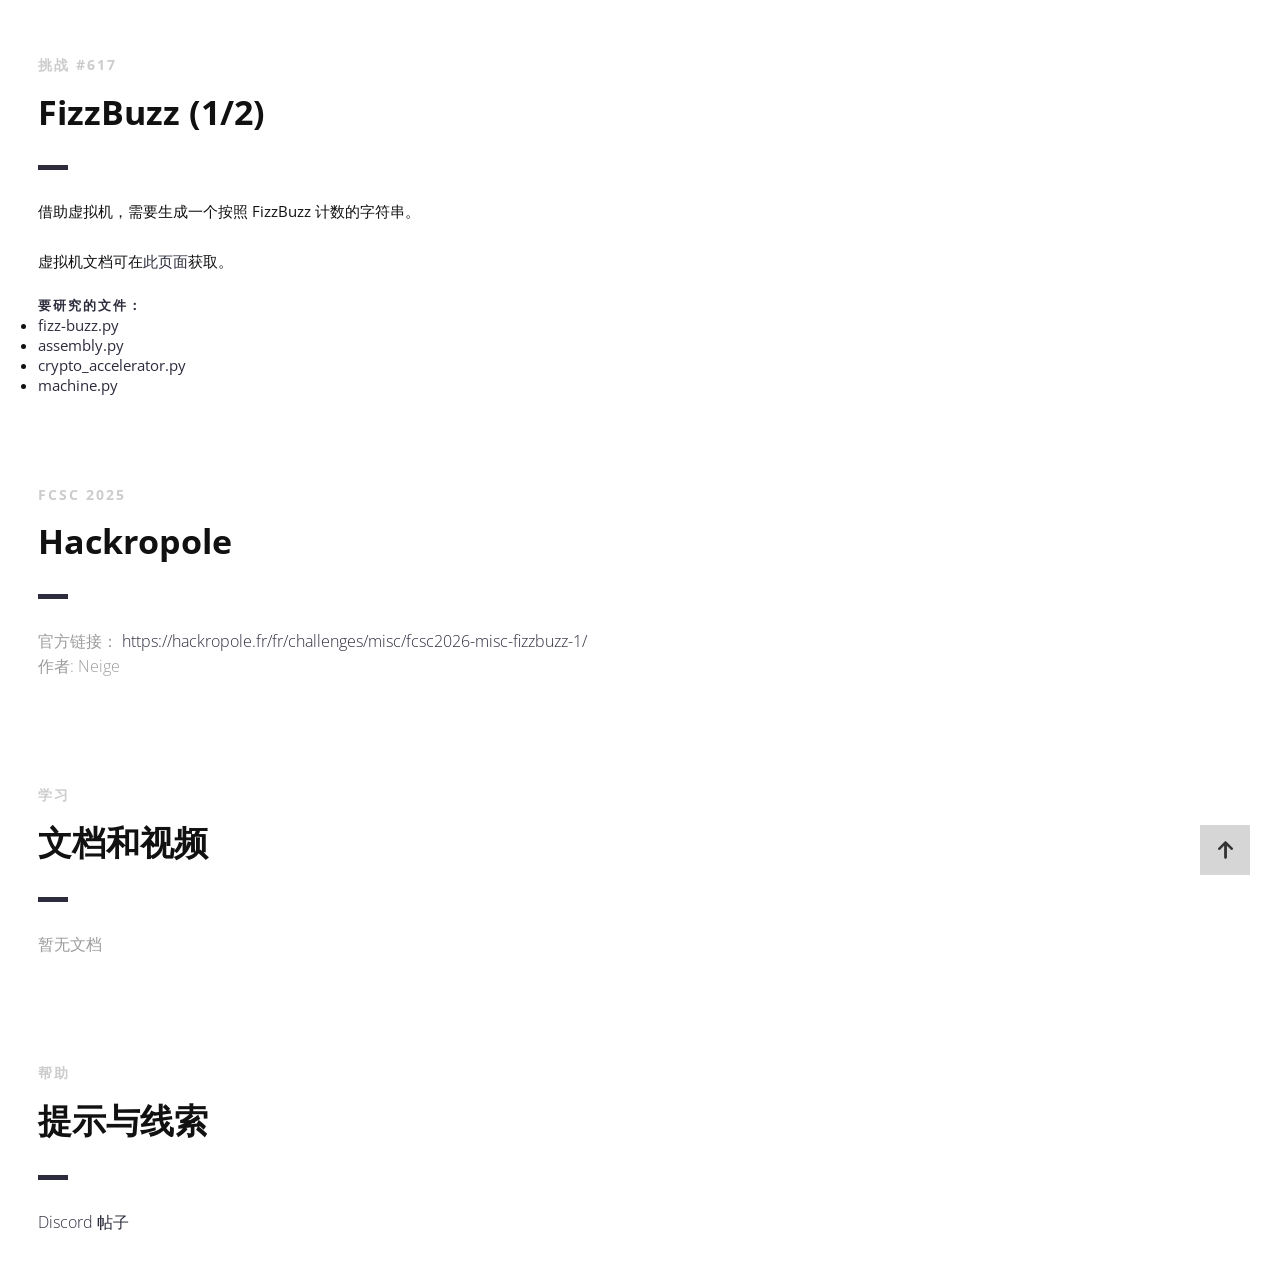
<file: presentation/index_zh.html>
<!DOCTYPE html>
<html lang="zh">

<head>
    <meta charset="UTF-8">
    <!--Page Title-->
    <title>Hack-Oeil - Cyrhades 的 CTF 挑战</title>
    <!--Meta Keywords and Description-->
    <meta name="keywords" content="">
    <meta name="description" content="">
    <meta name="viewport" content="width=device-width, initial-scale=1.0, user-scalable=no" />
    <link rel="shortcut icon" href="./assets/images/favicon.ico" title="Favicon" />
    <link rel="stylesheet" href="./assets/css/style.css">
    <link href='https://fonts.googleapis.com/css?family=Open+Sans:400,300,600,700,800' rel='stylesheet' type='text/css'>
    <script src="./assets/js/highlight.min.js"></script>
    <script>
        document.addEventListener('DOMContentLoaded', () => {
            // 检查窗口是否在 iframe 中
            if (window.self !== window.top) {
                document.querySelectorAll('a').forEach((link) => {
                    link.addEventListener('click', (event) => {
                        const a = event.target.closest('a[href^="http"]');
                        if (a) {
                            event.preventDefault();
                            window.parent.postMessage({
                                type: "open-external",
                                url: a.href
                            }, "*");
                        }
                    });
                });
            }
            // 启用代码高亮：
            if (window.hljs) {
                hljs.highlightAll();
            } else {
                console.error("Highlight.js 未加载！");
            }
        });
    </script>
</head>

<body>

    <div id="wrapper">
        <!--Main Content Area-->
        <main id="content">
            <!--Ctf-->
            <section class="ctf scrollto">
                <article class="row clearfix">
                    <div class="col-1">
                        <div class="section-heading">
                            <h3>挑战 #617</h3>
                            <h2 class="section-title">FizzBuzz (1/2)</h2>
                            <p>
借助虚拟机，需要生成一个按照 FizzBuzz 计数的字符串。
<br /><br />
虚拟机文档可在<a href="https://hackropole.fr/fr/doc/vm2026/">此页面</a>获取。
                            </p>
                            <h4>要研究的文件：</h4>
                            <ul>
                                <li><a href="../files/fizz-buzz.py">fizz-buzz.py</a></li>
                                <li><a href="../files/assembly.py">assembly.py</a></li>
                                <li><a href="../files/crypto_accelerator.py">crypto_accelerator.py</a></li>
                                <li><a href="../files/machine.py">machine.py</a></li>
                            </ul>
                        </div>
                    </div>
                </article>

                <article class="row clearfix">
                    <div class="col-1">
                        <div class="section-heading">
                            <h3>FCSC 2025</h3>
                            <h2 class="section-title">Hackropole</h2>
                            <p class="section-subtitle">
                                官方链接：
                                <a target="_blank" href="https://hackropole.fr/fr/challenges/misc/fcsc2026-misc-fizzbuzz-1/">https://hackropole.fr/fr/challenges/misc/fcsc2026-misc-fizzbuzz-1/</a>
                                <br />
                                作者: Neige
                            </p>
                        </div>
                    </div>
                </article>

                <article class="row clearfix">
                    <div class="col-1">
                        <div class="section-heading">
                            <h3>学习</h3>
                            <h2 class="section-title">文档和视频</h2>
                            <p class="section-subtitle">
                                暂无文档
                            </p>
                        </div>
                    </div>
                </article>

                <article class="row clearfix">
                    <div class="col-1">
                        <div class="section-heading">
                            <h3>帮助</h3>
                            <h2 class="section-title">提示与线索</h2>
                            <p class="section-subtitle">
                                <a target="_blank"
                                    href="https://discord.com/channels/1175764392307077120/1175764601716092948">Discord
                                    帖子</a>
                            </p>
                        </div>
                    </div>
                </article>
            </section>
            <!--End of Ctf-->
        </main>
        <!--End Main Content Area-->

        <a id="scrollUp" href="#wrapper" style="position: fixed; z-index: 1000;"
            aria-label="回到顶部" title="返回顶部"></a>
    </div>
</body>

</html>
</file>
<file: presentation/assets/css/style.css>
*,
*:before,
*:after {
    -webkit-box-sizing: border-box;
    -moz-box-sizing: border-box;
    box-sizing: border-box;
}

body,
div,
dl,
dt,
dd,
ul,
ol,
li,
h1,
h2,
h3,
h4,
h5,
h6,
pre,
form,
blockquote,
th,
td {
    margin: 0;
    padding: 0;
    direction: ltr;
}

body {
    margin: 0;
    padding: 0;
    -webkit-font-smoothing: antialiased;
    overflow-x: hidden;
}

p {
    line-height: 25px;
}

code:not([class*="language"]) {
    color: #DE3384;
}

pre {
    width: 600px;
    max-width: 100%;
    overflow-x: auto;
    white-space: pre;
    background: #eee;
    padding: 10px;
    border-radius: 8px;
}

.row img {
    height: auto;
    max-width: 100%;
}

a {
    text-decoration: none;
    line-height: inherit;
    -webkit-transition: opacity 0.3s ease-out;
    -moz-transition: opacity 0.3s ease-out;
    -o-transition: opacity 0.3s ease-out;
    transition: opacity 0.3s ease-out;
}

iframe {
    border: 0 !important;
}

section {
    clear: both;
    overflow: hidden;
}

.row {
    max-width: 1245px;
    margin: 0 auto;
    padding: 25px 0 0 0;
    position: relative;
}

.no-padding-bottom .row,
.no-padding-bottom div,
.no-padding-bottom.row {
    padding-bottom: 0;
}

.no-padding-top.row,
.no-padding-top div {
    padding-top: 0;
}

.big-padding-top {
    padding-top: 75px !important;
}

.big-padding-bottom {
    padding-bottom: 85px !important;
}

[class*='col-'] {
    float: left;
    padding: 20px;
}

.clearfix:after {
    content: "";
    display: table;
    clear: both;
}

h1 {
    padding: 20px 0;
}

h2 {
    padding: 14px 0;
}

h3 {
    padding: 10px 0;
}

h4 {
    padding: 7px 0;
}

h5 {
    padding: 7px 0;
}

h6 {
    padding: 7px 0;
}

.text-left {
    text-align: left;
}

.text-center {
    text-align: center;
}

.text-right {
    text-align: right;
}

.section-heading {
    padding: 0 0 15px 0;
}

.section-subtitle {
    font-size: 18px;
    padding-top: 0;
}

.section-heading h3 {
    font-size: 14px;
    font-weight: bold;
    color: #ccc;
    letter-spacing: 2px;
    padding-bottom: 0;
}

.section-heading h4 {
    font-size: 13px;
    font-weight: bold;
    color: #2C2C3D;
    letter-spacing: 2px;
    padding-bottom: 0;
}

#scrollUp {
    bottom: 15px;
    right: 30px;
    width: 50px;
    height: 50px;
    margin-bottom: 10px;
    padding: 0 5px 20px 5px;
    background: #ccc;
    background-size: 30%;
    background-repeat: no-repeat;
    background-image: url('../images/arrow-up.png');
    background-position: center;
    -webkit-transition: margin-bottom 150ms linear;
    -moz-transition: margin-bottom 150ms linear;
    -o-transition: margin-bottom 150ms linear;
    transition: margin-bottom 150ms linear;
    opacity: 0.8;
}

#scrollUp:hover {
    margin-bottom: 25px;
}

.section-subtitle img {
    height: 32px;
    width: auto;
    vertical-align: middle;
}

.section-subtitle img.capture {
    width: 100%;
    height: auto;
    vertical-align: middle;
}

body {
    background: #fff;
}

a,
.la-ball-triangle-path {
    color: #2C2C3D;
}

a:hover,
#header.nav-solid nav a:hover {
    color: #2C2C3D;
}

.icon i {
    color: #2C2C3D;
}

#banner .section-heading:before,
.testimonial.classic footer:before {
    background: #2C2C3D;
}

.pricing-block-content:hover {
    border-color: #2C2C3D;
}

#header nav a,
#header i {
    color: #111;
}

#header.nav-solid,
#header.nav-solid a,
#header.nav-solid i,
#nav-mobile ul li a {
    color: #333;
}

#header.nav-solid .active {
    color: #2C2C3D;
    border-color: #2C2C3D;
}

.primary-color,
.featured .pricing {
    background-color: #2C2C3D;
}

.primary-color,
.primary-color .section-title,
.primary-color .section-subtitle,
.featured .pricing,
.featured .pricing p {
    color: #fff;
}

.section-heading h2:after {
    background: #2C2C3D;
    content: "";
    display: block;
    width: 30px;
    height: 5px;
    margin-top: 30px;
}

.text-center .section-heading h2:after {
    margin: 30px auto 25px auto;
}

.primary-color .icon i,
.primary-color i {
    color: #fff;
}

.secondary-color {
    background-color: #f5f5f5;
}

#banner {
    background: url("../images/banner-image-1.jpg") no-repeat center top;
    background-size: cover;
}

body {
    font-family: 'Open Sans', sans-serif, Arial, Helvetica;
    font-size: 15px;
    font-weight: normal;
    color: #111;
}

#banner h1 {
    font-family: 'Open Sans', sans-serif, Arial, Helvetica;
    font-size: 62px;
    line-height: 60px;
    font-weight: 800;
    color: #111;
}

#banner h2 {
    font-family: 'Open Sans', sans-serif, Arial, Helvetica;
    font-size: 18px;
    font-weight: 300;
    color: #111;
}

.section-title {
    font-family: 'Open Sans', sans-serif, Arial, Helvetica;
    font-size: 34px;
    font-weight: 700;
    color: #111;
}

.section-subtitle {
    font-family: 'Open Sans', sans-serif, Arial, Helvetica;
    font-size: 16px;
    font-weight: 300;
    color: #9c9c9c;
}

.testimonial q {
    font-family: 'Open Sans', sans-serif, Arial, Helvetica;
    font-size: 17px;
    font-weight: 300;
}

.testimonial.classic q,
.testimonial.classic footer {
    color: #111;
}

h1 {
    font-family: 'Open Sans', sans-serif, Arial, Helvetica;
    font-size: 40px;
    font-weight: 300;
    color: #111;
}

h2 {
    font-family: 'Open Sans', sans-serif, Arial, Helvetica;
    font-size: 34px;
    font-weight: 300;
    color: #111;
}

h3 {
    font-family: 'Open Sans', sans-serif, Arial, Helvetica;
    font-size: 30px;
    font-weight: 700;
    color: #111;
}

h4 {
    font-family: 'Open Sans', sans-serif, Arial, Helvetica;
    font-size: 18px;
    font-weight: 400;
    color: #111;
}

h5 {
    font-family: 'Open Sans', sans-serif, Arial, Helvetica;
    font-size: 16px;
    font-weight: 400;
    color: #111;
}

h6 {
    font-family: 'Open Sans', sans-serif, Arial, Helvetica;
    font-size: 14px;
    font-weight: 400;
    color: #111;
}

.button,
input[type="submit"] {
    font-family: 'Open Sans', sans-serif, Arial, Helvetica;
    font-size: 14px;
    font-weight: bold;
    color: #111;
}

.button,
input[type="submit"] {
    border-color: #111;
}

.button:hover,
input[type="submit"]:hover {
    border-color: #2C2C3D;
    color: #2C2C3D;
}

#banner .button {
    font-family: 'Open Sans', sans-serif, Arial, Helvetica;
    font-size: 16px;
    color: #111;
}

#banner .button {
    border-color: #111;
}

#banner .button:hover {
    color: #2C2C3D;
    border-color: #2C2C3D;
}

#landing-footer,
#landing-footer p,
#landing-footer a {
    font-family: 'Open Sans', sans-serif, Arial, Helvetica;
    font-size: 12px;
    font-weight: normal;
    color: #999;
}

#landing-footer i {
    color: #999;
}

/* RTL Support for Arabic */
html[dir="rtl"] body,
html[dir="rtl"] div,
html[dir="rtl"] p,
html[dir="rtl"] h1,
html[dir="rtl"] h2,
html[dir="rtl"] h3,
html[dir="rtl"] h4,
html[dir="rtl"] h5,
html[dir="rtl"] h6,
html[dir="rtl"] span,
html[dir="rtl"] ul,
html[dir="rtl"] li,
html[dir="rtl"] a {
    direction: rtl !important;
    text-align: right !important;
}
html[dir="rtl"] [class*='col-'] {
    float: right;
}
</file>
